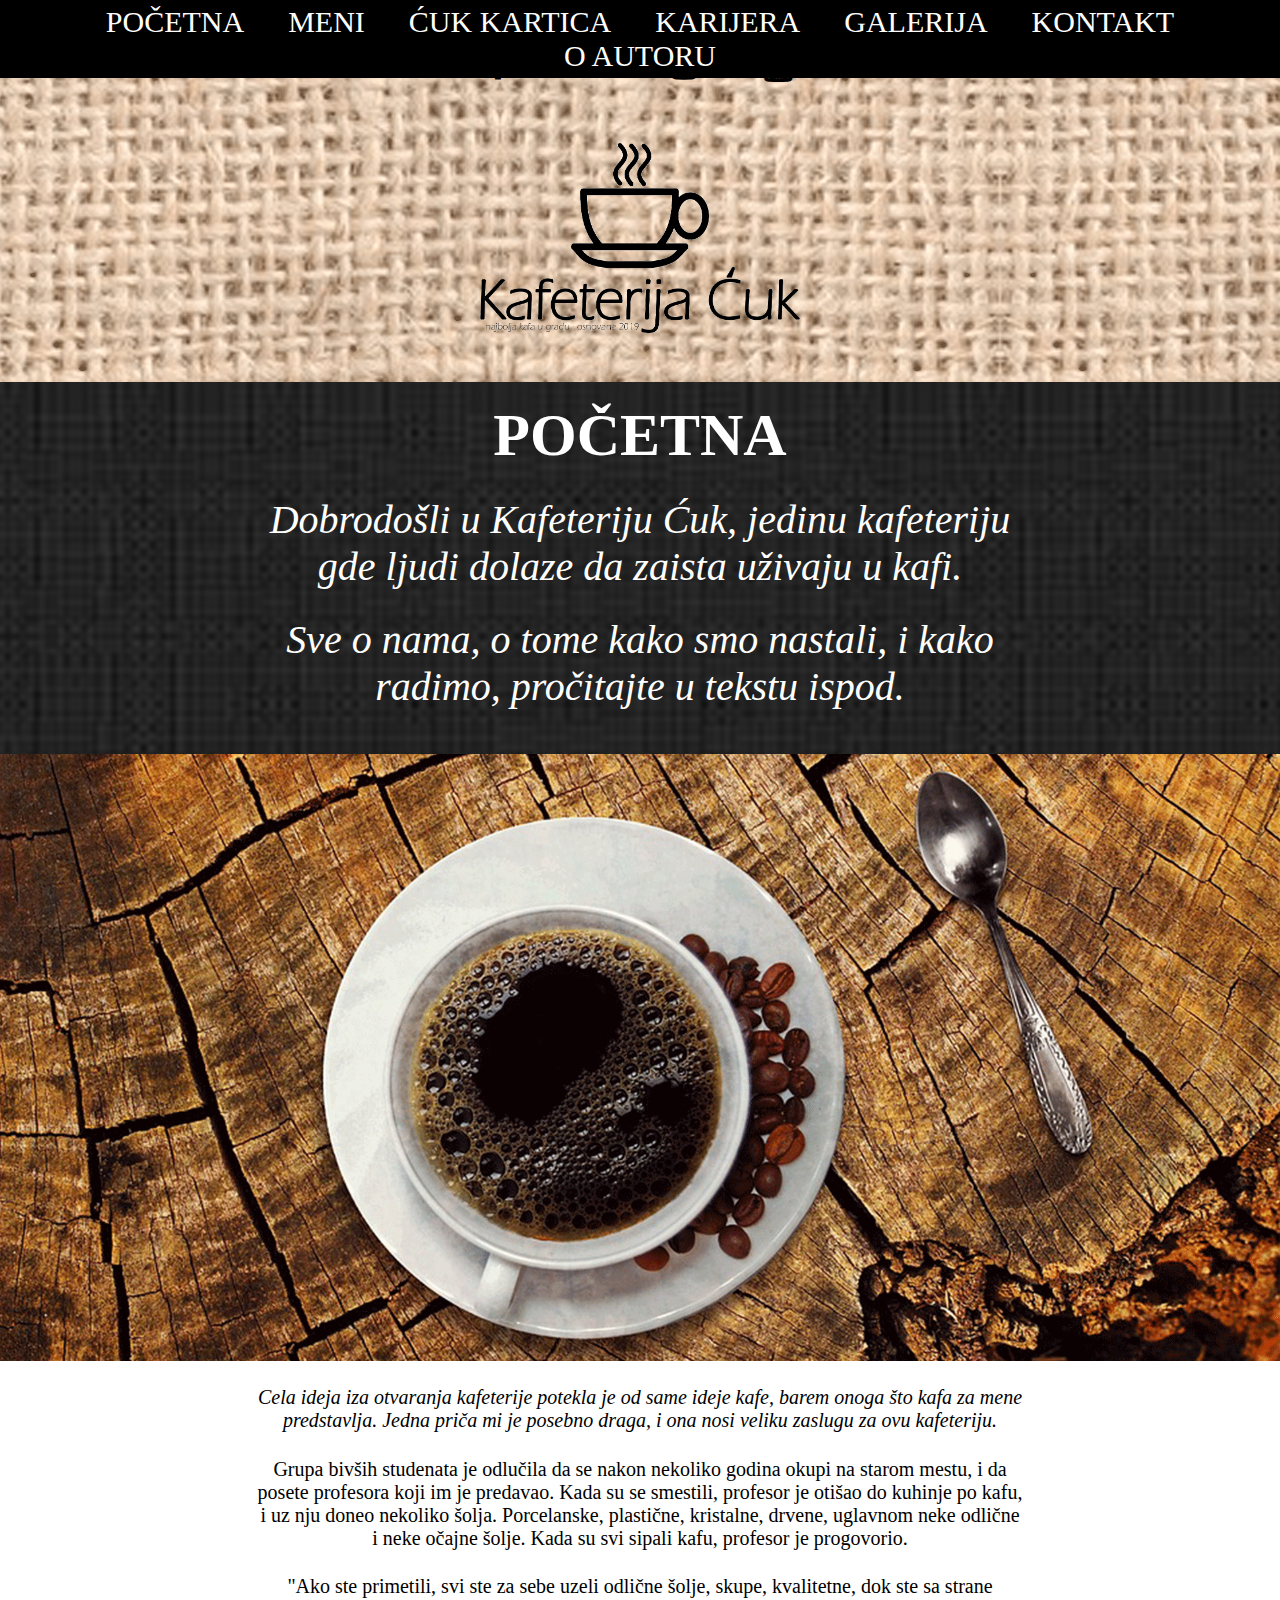
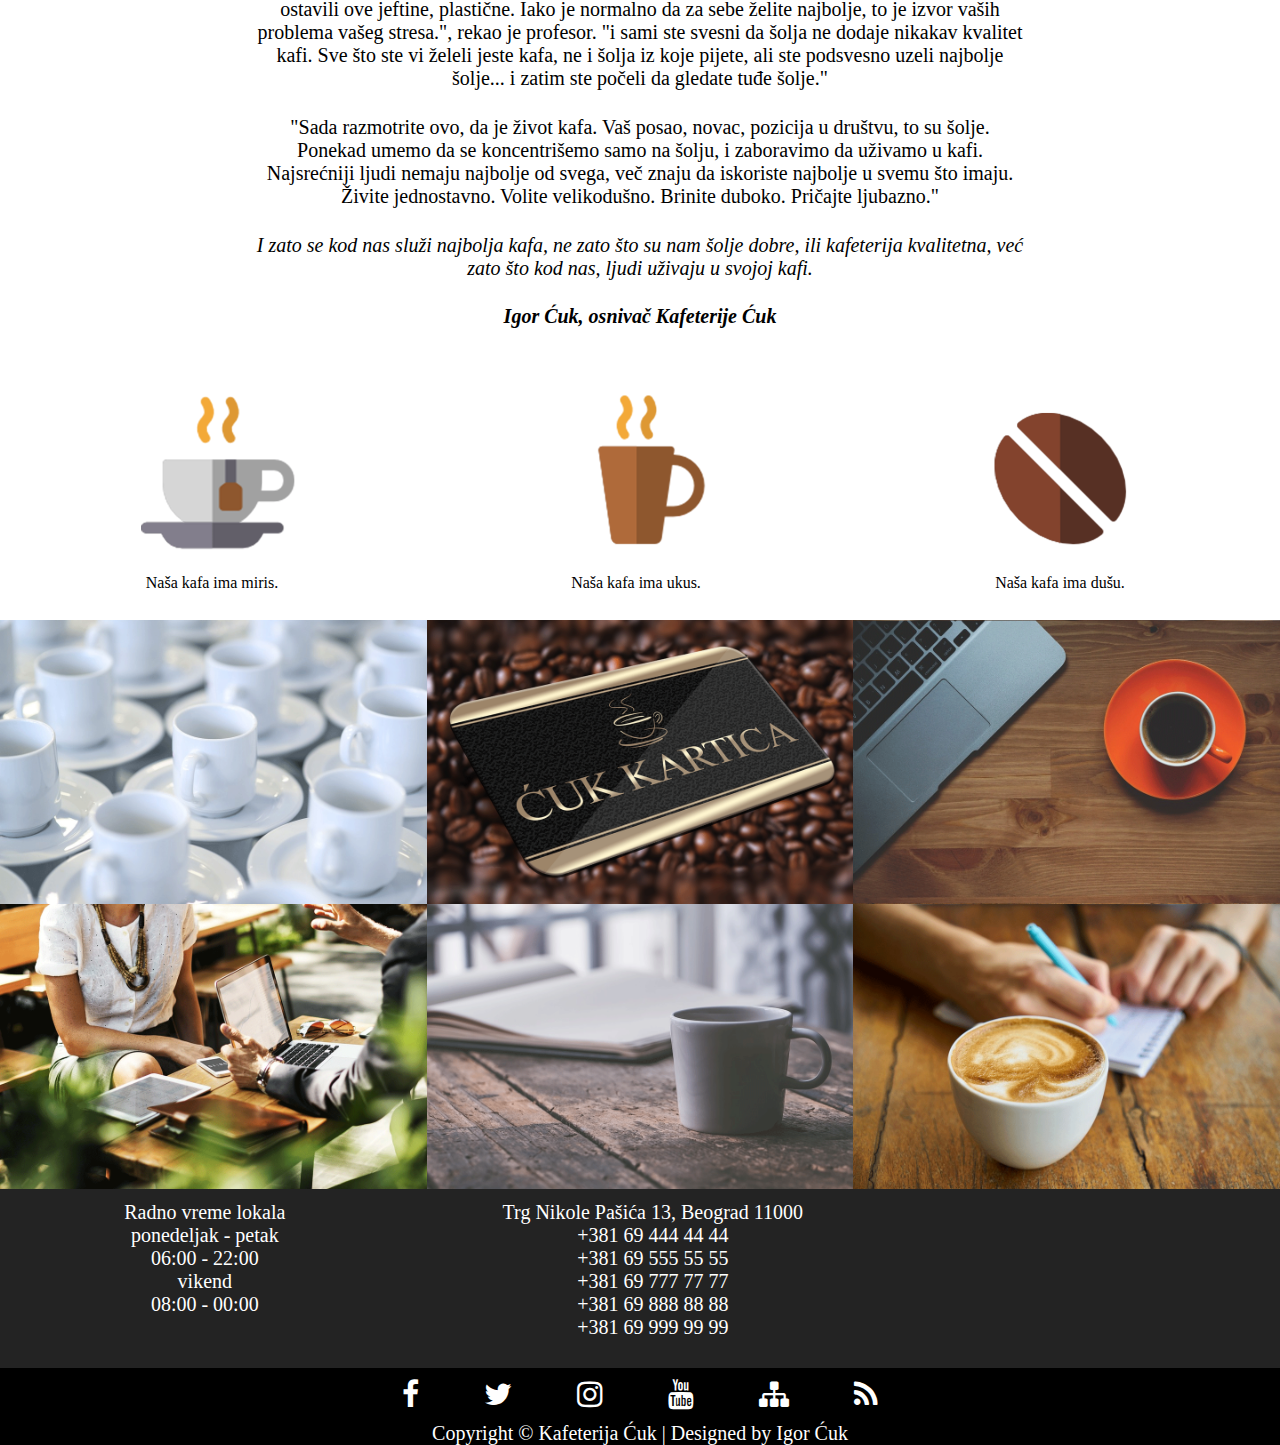
<file: index.html>
<!DOCTYPE html>
<html>
<head>
	<title>Kafeterija Ćuk</title>
	<link rel="icon" href="images/icon.png">
	<meta charset="UTF-8">
	<meta name="robots" content="all"/>
	<meta name="viewport" content="width=device-width, initial-scale=1.0">
	<meta name="author" content="mailto:igorcuk.126.17@gmail.com"/>
	<meta name="description" content="Dobrodošli u Kafeteriju Ćuk, jedinu kafeteriju gde ljudi dolaze da zaista uživaju u kafi."/>
	<meta name="keywords" content="kafeterija, ćuk, kafa, esspreso, domaća"/>
	<link rel="stylesheet" type="text/css" href="css/style.css"/>
	<link rel="stylesheet" href="https://cdnjs.cloudflare.com/ajax/libs/font-awesome/4.7.0/css/font-awesome.min.css">	
</head>
<body>
	<div id="okvir">
		<div id="header">
			<div id="Hgore">
				<ul>
					<li><a href="index.html">POČETNA</a></li>
					<li><a href="meni.html">MENI</a></li>
					<li><a href="cukKartica.html">ĆUK KARTICA</a></li>
					<li><a href="karijera.html">KARIJERA</a></li>
					<li><a href="galerija.html">GALERIJA</a></li>
					<li><a href="kontakt.html">KONTAKT</a></li>
					<li><a href="oAutoru.html">O AUTORU</a></li>
				</ul>
			</div></br></br>
			<div id="Hdole">
				<div id="socMediaHeader">
					<ul>	
						<li><a href="https://www.facebook.com/IgorCuk97"  class="fa fa-facebook"  target="_blank"></a></li>
						<li><a href="https://www.twitter.com/IgorCuk97"   class="fa fa-twitter"   target="_blank"></a></li>
						<li><a href="https://www.instagram.com/IgorCuk97" class="fa fa-instagram" target="_blank"></a></li>
						<li><a href="https://www.youtube.com/IgorCuk97"   class="fa fa-youtube"   target="_blank"></a></li>
					</ul>
				</div> </br></br>
				<div id="logo">
					<a href="index.html">
					<img src="images/logo001.png" align="center"/>
					</a>
				</div> </br></br>
			</div>
		</div>	
		<div id="sadrzaj">
			<div id="SAgore">
				<h1>POČETNA</h1>
				<div id="SAsredinaTekst">
					<i><p>Dobrodošli u Kafeteriju Ćuk, jedinu kafeteriju gde ljudi dolaze da zaista uživaju u kafi.</p></i>
					<i><p>Sve o nama, o tome kako smo nastali, i kako radimo, pročitajte u tekstu ispod.</p></i>
				</div>
			</div>
			<div id="Sgore">
				<img src="images/sgore001.png" align="center" width="100%"/></br>
			</div>
			<div id="Ssredina">
				<div id="SsredinaTekst">
					<i><p>Cela ideja iza otvaranja kafeterije potekla je od same ideje kafe, barem onoga što kafa za mene predstavlja. Jedna priča mi je posebno draga, i ona nosi veliku zaslugu za ovu kafeteriju.</p></i>
					<p>Grupa bivših studenata je odlučila da se nakon nekoliko godina okupi na starom mestu, i da posete profesora koji im je predavao. Kada su se smestili, profesor je otišao do kuhinje po kafu, i uz nju doneo nekoliko šolja. Porcelanske, plastične, kristalne, drvene, uglavnom neke odlične i neke očajne šolje. Kada su svi sipali kafu, profesor je progovorio.</p>
					<p>"Ako ste primetili, svi ste za sebe uzeli odlične šolje, skupe, kvalitetne, dok ste sa strane ostavili ove jeftine, plastične. Iako je normalno da za sebe želite najbolje, to je izvor vaših problema  vašeg stresa.", rekao je profesor. "i sami ste svesni da šolja ne dodaje nikakav kvalitet kafi. Sve što ste vi želeli jeste kafa, ne i šolja iz koje pijete, ali ste podsvesno uzeli najbolje šolje... i zatim ste počeli da gledate tuđe šolje."</p></i>
					<p>"Sada razmotrite ovo, da je život kafa. Vaš posao, novac, pozicija u društvu, to su šolje. Ponekad umemo da se koncentrišemo samo na šolju, i zaboravimo da uživamo u kafi. Najsrećniji ljudi nemaju najbolje od svega, več znaju da iskoriste najbolje u svemu što imaju. Živite jednostavno. Volite velikodušno. Brinite duboko. Pričajte ljubazno."</p>
					<i><p>I zato se kod nas služi najbolja kafa, ne zato što su nam šolje dobre, ili kafeterija kvalitetna, već zato što kod nas, ljudi uživaju u svojoj kafi.</p></i>
					<i><b><p>Igor Ćuk, osnivač Kafeterije Ćuk</p></b></i></br>
				</div>
				<div class="SsredinaSlike">
					<img src="images/ssredina002.png" align="center" width="50%"/>
					<p>Naša kafa ima miris.</p>
				</div>
				<div class="SsredinaSlike">
					<img src="images/ssredina003.png" align="center" width="50%"/>
					<p>Naša kafa ima ukus.</p>
				</div>
				<div class="SsredinaSlike">
					<img src="images/ssredina004.png" align="center" width="50%"/>
					<p>Naša kafa ima dušu.</p>
				</div>
				<div class="cleaner">
				</div>
			</div></br>
			<div id="Sdole">
				<div class="SsredinaSlike">
				<a href="meni.html">
					<img src="images/lista002.png" align="center" width="100%"/>
					<div class="overlay">
						<div class="text">Meni</div>
					</div>
				</div>
				<div class="SsredinaSlike">
				<a href="cukKartica.html">
					<img src="images/lista003.png" align="center" width="100%"/>
					<div class="overlay">
						<div class="text">Ćuk kartica</div>
					</div>
					</a>
				</div>
				<div class="SsredinaSlike">
				<a href="karijera.html">
					<img src="images/lista004.png" align="center" width="100%"/>
					<div class="overlay">
						<div class="text">Karijera</div>
					</div>
					</a>
				</div>
				<div class="cleaner">
				</div>
				<div class="SsredinaSlike">
				<a href="galerija.html">
					<img src="images/lista005.png" align="center" width="100%"/>
					<div class="overlay">
						<div class="text">Galerija</div>
					</div>
					</a>
				</div>
				<div class="SsredinaSlike">
				<a href="kontakt.html">
					<img src="images/lista006.png" align="center" width="100%"/>
					<div class="overlay">
						<div class="text">Kontakt</div>
					</div>
					</a>
				</div>
				<div class="SsredinaSlike">
				<a href="oAutoru.html">
					<img src="images/lista001.png" align="center" width="100%"/>
					<div class="overlay">
						<div class="text">O Autoru</div>
					</div>
				</a>
				</div>
				<div class="cleaner">
				</div>
			</div>
		</div>
		<div id="footer">
			<div id="Fgore">
				<div id="radnoVreme">
					<p>Radno vreme lokala</p>
					<p>ponedeljak - petak</p>
					<p>06:00 - 22:00</p>
					<p>vikend</p>
					<p>08:00 - 00:00</p>
				</div>
				<div id="kontakLokacija">
					<p>Trg Nikole Pašića 13, Beograd 11000</p>
					<p>+381 69 444 44 44</p>
					<p>+381 69 555 55 55</p>
					<p>+381 69 777 77 77</p>
					<p>+381 69 888 88 88</p>
					<p>+381 69 999 99 99</p>
				</div>
				<div id="mapa">
					<iframe src="https://www.google.com/maps/embed?pb=!1m18!1m12!1m3!1d1374.9537082530694!2d20.465511969026206!3d44.811667371217226!2m3!1f0!2f0!3f0!3m2!1i1024!2i768!4f13.1!3m3!1m2!1s0x475a7aaf8eb12313%3A0xb5d1ff9ef988d573!2sNational+Assembly+of+Serbia!5e0!3m2!1sen!2srs!4v1509642885760" frameborder="5" style="border:0" allowfullscreen></iframe>
				</div>
				<div class="cleaner">
				</div>
			</div>
			<div id="Fdole">
				<div id="socMediaFooter">
						<ul>	
							<li><a href="https://www.facebook.com/IgorCuk97"  class="fa fa-facebook"  target="_blank"></a></li>
							<li><a href="https://www.twitter.com/IgorCuk97"   class="fa fa-twitter"   target="_blank"></a></li>
							<li><a href="https://www.instagram.com/IgorCuk97" class="fa fa-instagram" target="_blank"></a></li>
							<li><a href="https://www.youtube.com/IgorCuk97"   class="fa fa-youtube"   target="_blank"></a></li>
							<li><a href="sitemap.xml" class="fa fa-sitemap"		target="_blank"></a></li>
							<li><a href="rssfeed.xml" class="fa fa-rss"			target="_blank"></a></li>
						</ul>
						<p> Copyright &copy; Kafeterija Ćuk | Designed by <a href="oAutoru.html">Igor Ćuk</a></p>
				</div>
			</div>
		</div>
	</div>
</body>
</html>
</file>
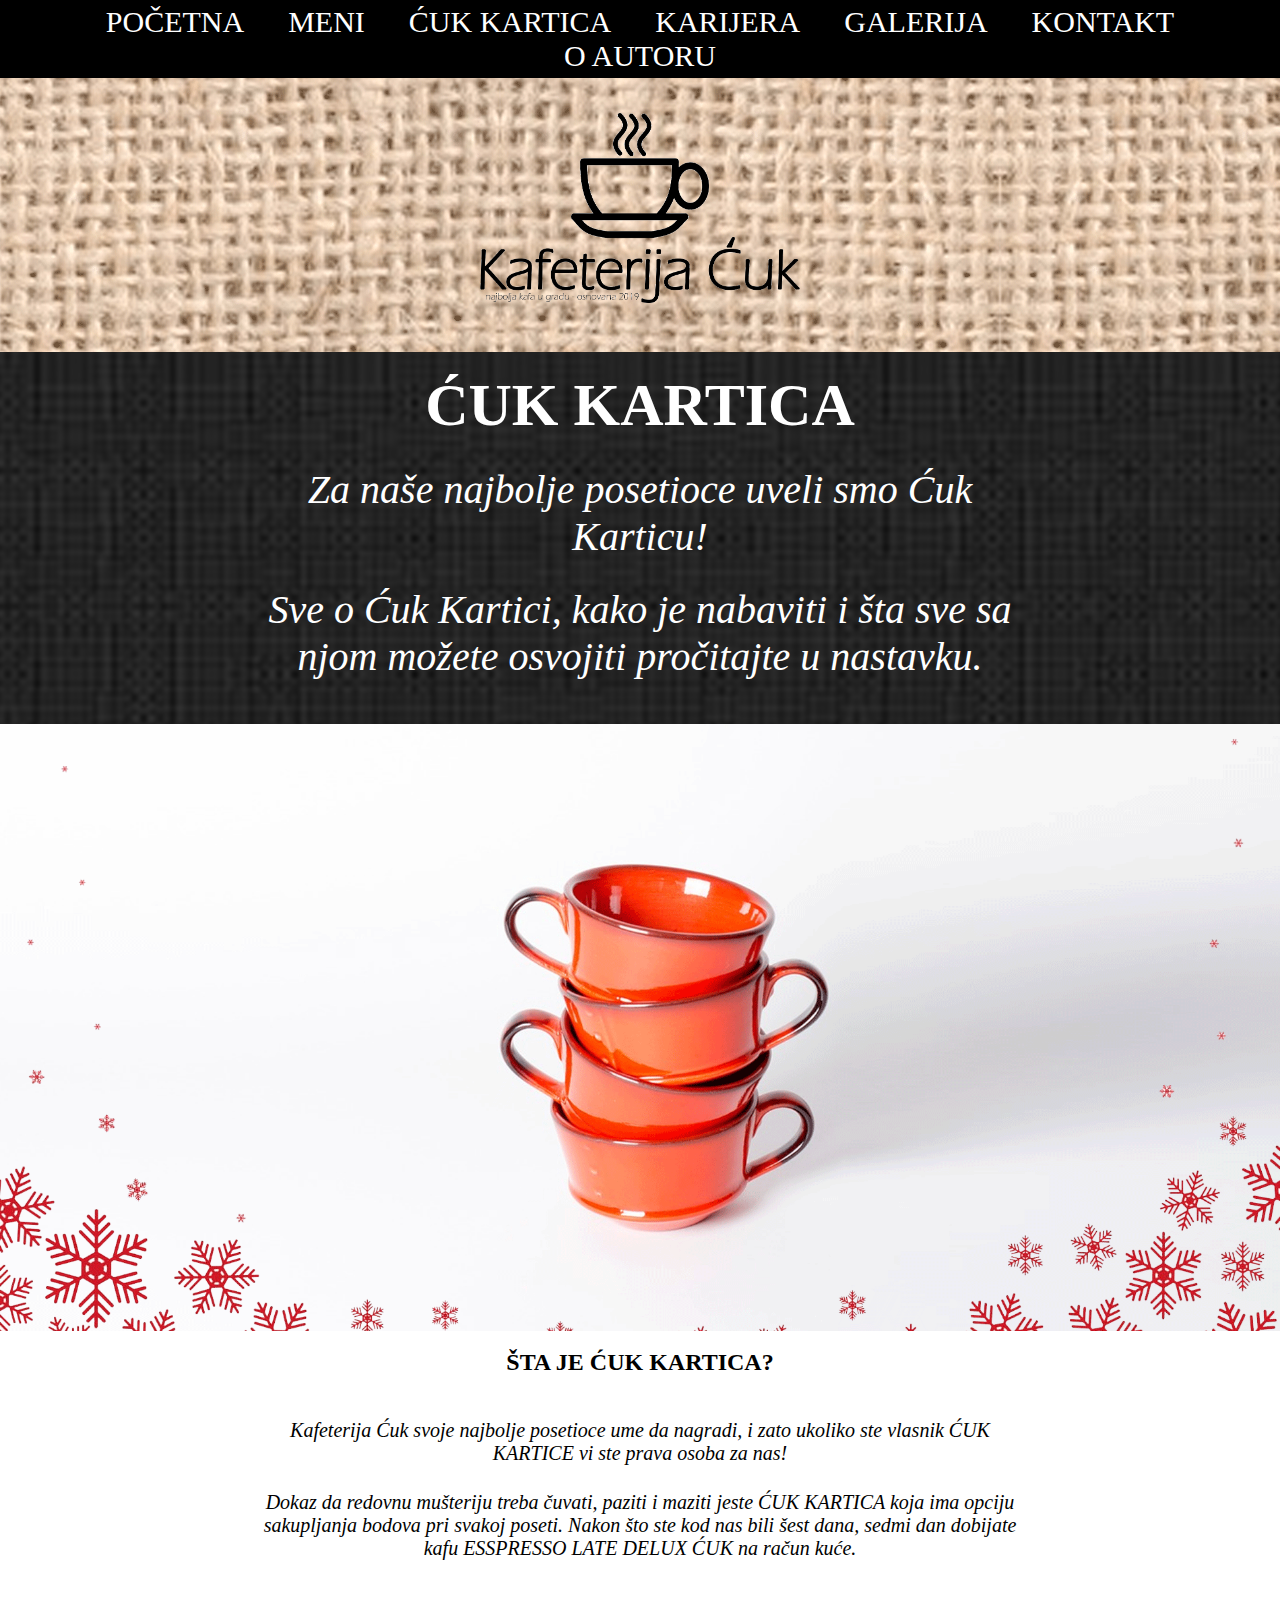
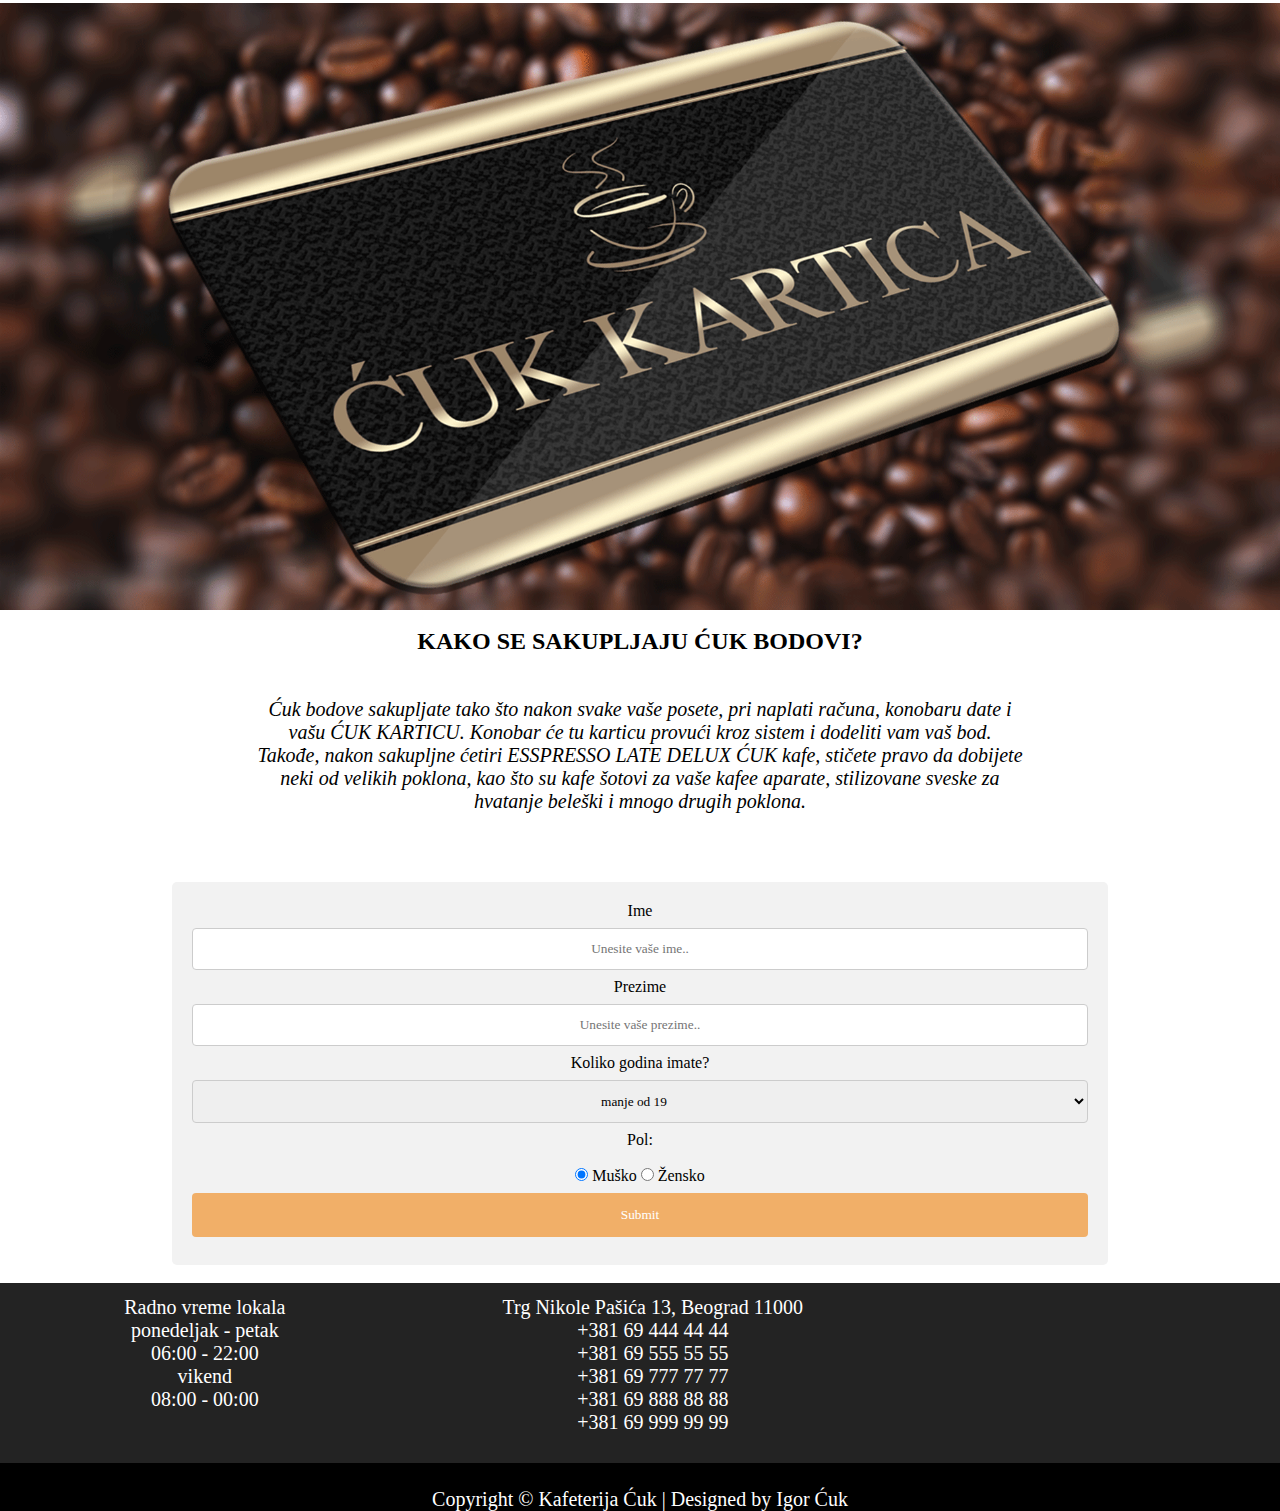
<file: cukKartica.html>
<!DOCTYPE html>
<html>
	<head>
		<title>Фудбалски клуб Шећеранац Ада</title>
		<link rel="icon" href="images/icon.png">
		<meta charset="UTF-8">
		<!-- <meta name="robots" content="all"/> -->
		<meta name="viewport" content="width=device-width, initial-scale=1.0">
		<meta name="author" content="mailto:igorcuk.126.17@gmail.com"/>
		<meta name="description" content="Dobrodošli na stranicu jedinog ostrvsog kluba u Srbiji, fudbalski klub Šećeranac Ada! Klub gde su momci NAJSLAĐI, a navijači najlepši!"/>
		<meta name="keywords" content="FK Šećeranac Ada, Ada Ciganlija, fudbalski klub, fudbal, Beograd, Srbija"/>
		<link rel="stylesheet" type="text/css" href="css/style.css"/>	
	</head>
	<body>
	
	</body>
	<div id="okvir">
		<div id="header">
			<div id="Hgore">
				<ul>
					<li><a href="index.html">POČETNA</a></li>
					<li><a href="meni.html">MENI</a></li>
					<li><a href="cukKartica.html">ĆUK KARTICA</a></li>
					<li><a href="karijera.html">KARIJERA</a></li>
					<li><a href="galerija.html">GALERIJA</a></li>
					<li><a href="kontakt.html">KONTAKT</a></li>
					<li><a href="oAutoru.html">O AUTORU</a></li>
				</ul>
			</div></br></br>
			<div id="Hdole">
				<div id="socMediaHeader">
					<ul>	
						<li><a href="https://www.facebook.com/IgorCuk97"  class="fa fa-facebook"  target="_blank"></a></li>
						<li><a href="https://www.twitter.com/IgorCuk97"   class="fa fa-twitter"   target="_blank"></a></li>
						<li><a href="https://www.instagram.com/IgorCuk97" class="fa fa-instagram" target="_blank"></a></li>
						<li><a href="https://www.youtube.com/IgorCuk97"   class="fa fa-youtube"   target="_blank"></a></li>
					</ul>
				</div> </br></br>
				<div id="logo">
					<a href="index.html">
					<img src="images/logo001.png" align="center" width="50%"/>
					</a>
				</div> </br></br>
			</div>
		</div>	
		<div id="sadrzaj">
			<div id="SAgore">
				<h1>ĆUK KARTICA</h1>
				<div id="SAsredinaTekst">
					<i><p>Za naše najbolje posetioce uveli smo Ćuk Karticu!</p></i>
					<i><p>Sve o Ćuk Kartici, kako je nabaviti i šta sve sa njom možete osvojiti pročitajte u nastavku.</p></i>
				</div>
			</div>
			<div id="Sgore">
				<img src="images/cukkartica003.png" align="center" width="100%"/></br>
			</div></br>
			<div id="Ssredina">
				<div id="SsredinaTekst">
					<h2>ŠTA JE ĆUK KARTICA?</h2></br>
					<i><p>Kafeterija Ćuk svoje najbolje posetioce ume da nagradi, i zato ukoliko ste vlasnik ĆUK KARTICE vi ste prava osoba za nas!</p></i>
					<i><p>Dokaz da redovnu mušteriju treba čuvati, paziti i maziti jeste ĆUK KARTICA koja ima opciju sakupljanja bodova pri svakoj poseti. Nakon što ste kod nas bili šest dana, sedmi dan dobijate kafu ESSPRESSO LATE DELUX ĆUK na račun kuće.</p></br></i>
					<img src="images/cukkartica001.png" alt="ovo je slika" title="ovo je slika koju vidite" align="center" width="100%">
				</div></br>
				<div id="SsredinaTekst">
					<h2>KAKO SE SAKUPLJAJU ĆUK BODOVI?</h2></br>
					<i><p>Ćuk bodove sakupljate tako što nakon svake vaše posete, pri naplati računa, konobaru date i vašu ĆUK KARTICU. Konobar će tu karticu provući kroz sistem i dodeliti vam vaš bod. Takođe, nakon sakupljne ćetiri ESSPRESSO LATE DELUX ĆUK kafe, stičete pravo da dobijete neki od velikih poklona, kao što su kafe šotovi za vaše kafee aparate, stilizovane sveske za hvatanje beleški i mnogo drugih poklona.</p></br></i>
				</div>
				<div id="Sforma">
					<form action="#">
						<label for="fime">Ime</label>
						<input type="text" id="fime" name="ime" placeholder="Unesite vaše ime..">
						
						<label for="fprezime">Prezime</label>
						<input type="text" id="fprezime" name="prezime" placeholder="Unesite vaše prezime..">
						
						<label for="vreme">Koliko godina imate?</label>
							<select id="vreme" name="vreme">
							  <option value="1">manje od 19</option>
							  <option value="2">20-29</option>
							  <option value="3">30-39</option>
							  <option value="4">40-59</option>
							  <option value="5">preko 60</option>
							</select>
							<label for="fpol">Pol:</label></br></br>
								<input type="radio" name="pol" value="muški" checked>
								<label>Muško</label>
								<input type="radio" name="pol" value="ženski">
								<label>Žensko</label>
						<input type="submit" value="Submit">
					</form>
				</div>
			</div></br>
		</div>
		<div id="footer">
			<div id="Fgore">
				<div id="radnoVreme">
					<p>Radno vreme lokala</p>
					<p>ponedeljak - petak</p>
					<p>06:00 - 22:00</p>
					<p>vikend</p>
					<p>08:00 - 00:00</p>
				</div>
				<div id="kontakLokacija">
					<p>Trg Nikole Pašića 13, Beograd 11000</p>
					<p>+381 69 444 44 44</p>
					<p>+381 69 555 55 55</p>
					<p>+381 69 777 77 77</p>
					<p>+381 69 888 88 88</p>
					<p>+381 69 999 99 99</p>
				</div>
				<div id="mapa">
					<iframe src="https://www.google.com/maps/embed?pb=!1m18!1m12!1m3!1d1374.9537082530694!2d20.465511969026206!3d44.811667371217226!2m3!1f0!2f0!3f0!3m2!1i1024!2i768!4f13.1!3m3!1m2!1s0x475a7aaf8eb12313%3A0xb5d1ff9ef988d573!2sNational+Assembly+of+Serbia!5e0!3m2!1sen!2srs!4v1509642885760" frameborder="5" style="border:0" allowfullscreen></iframe>
				</div>
				<div class="cleaner">
				</div>
			</div>
			<div id="Fdole">
				<div id="socMediaFooter">
						<ul>	
							<li><a href="https://www.facebook.com/IgorCuk97"  class="fa fa-facebook"  target="_blank"></a></li>
							<li><a href="https://www.twitter.com/IgorCuk97"   class="fa fa-twitter"   target="_blank"></a></li>
							<li><a href="https://www.instagram.com/IgorCuk97" class="fa fa-instagram" target="_blank"></a></li>
							<li><a href="https://www.youtube.com/IgorCuk97"   class="fa fa-youtube"   target="_blank"></a></li>
							<li><a href="sitemap.xml" class="fa fa-sitemap"		target="_blank"></a></li>
							<li><a href="rssfeed.xml" class="fa fa-rss"			target="_blank"></a></li>
						</ul>
						<p> Copyright &copy; Kafeterija Ćuk | Designed by <a href="oAutoru.html">Igor Ćuk</a></p>
				</div>
			</div>
		</div>
	</div>
</body>
</html>
</file>
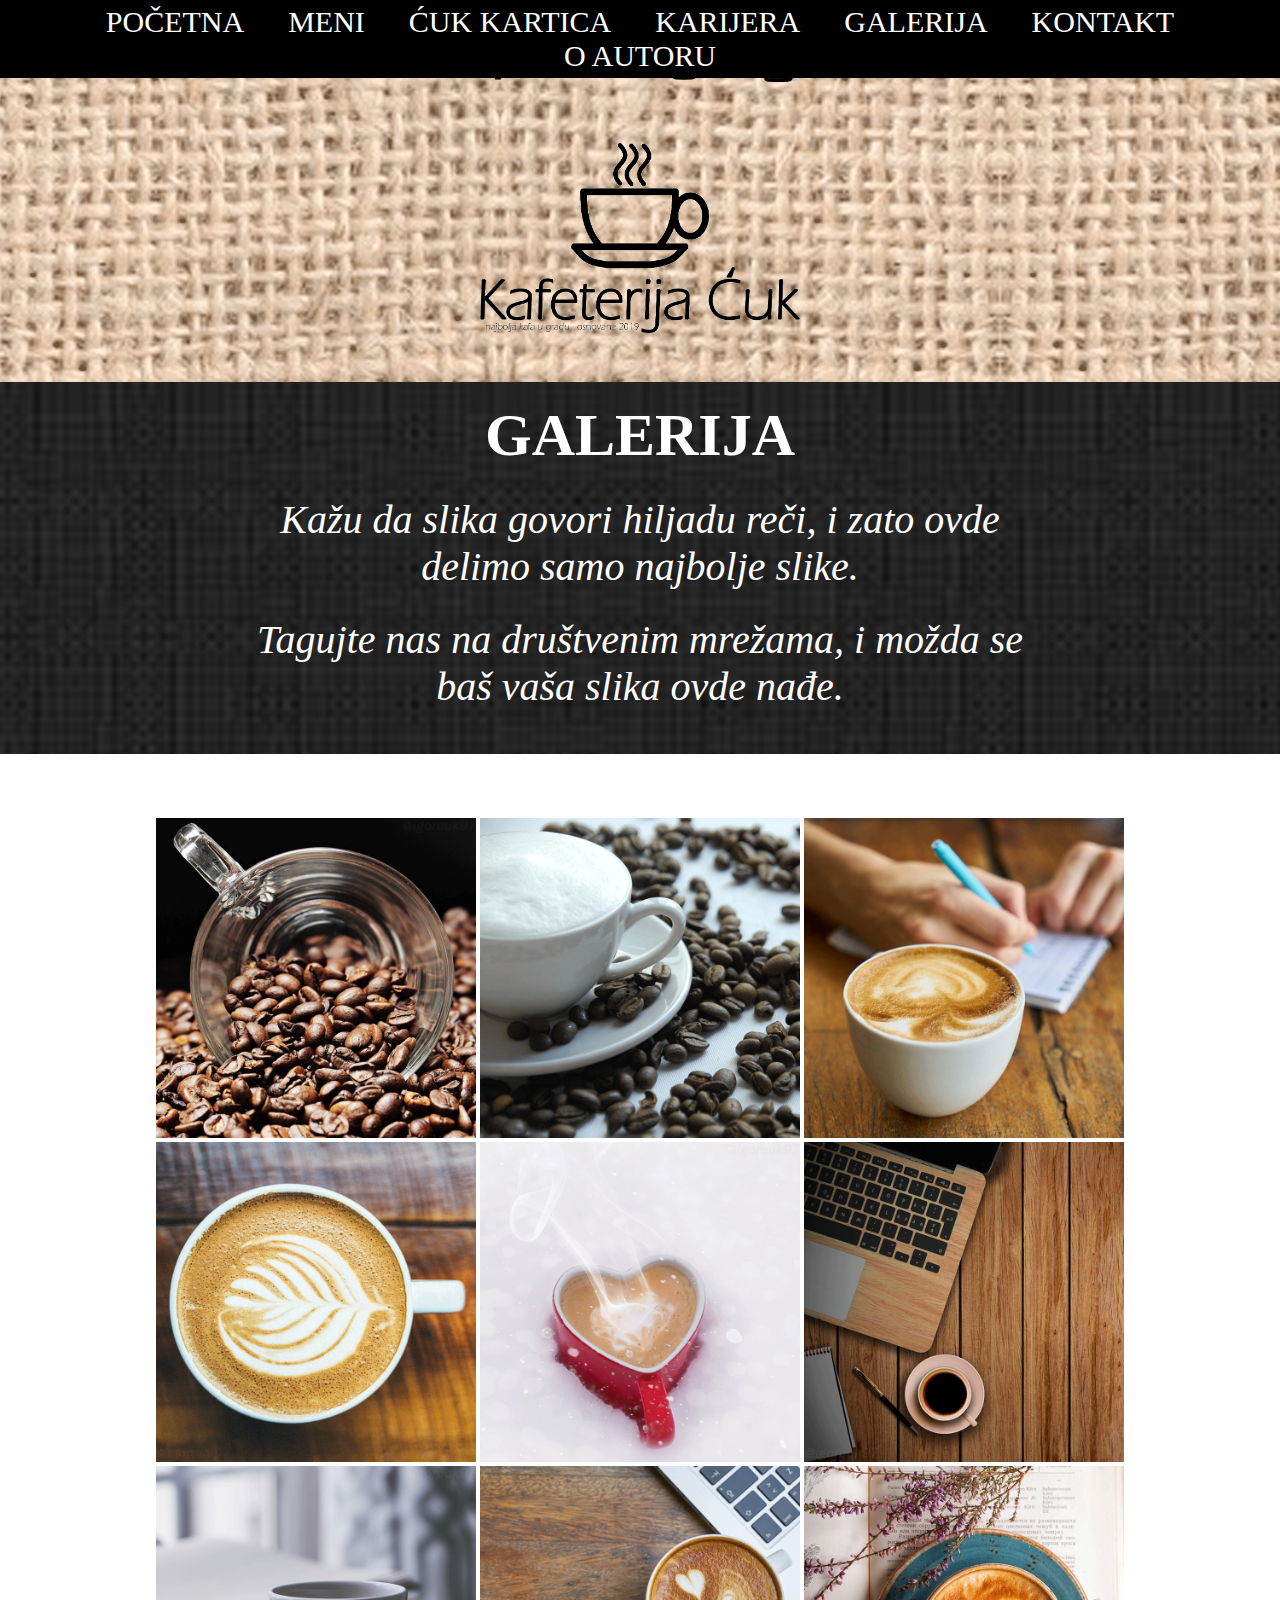
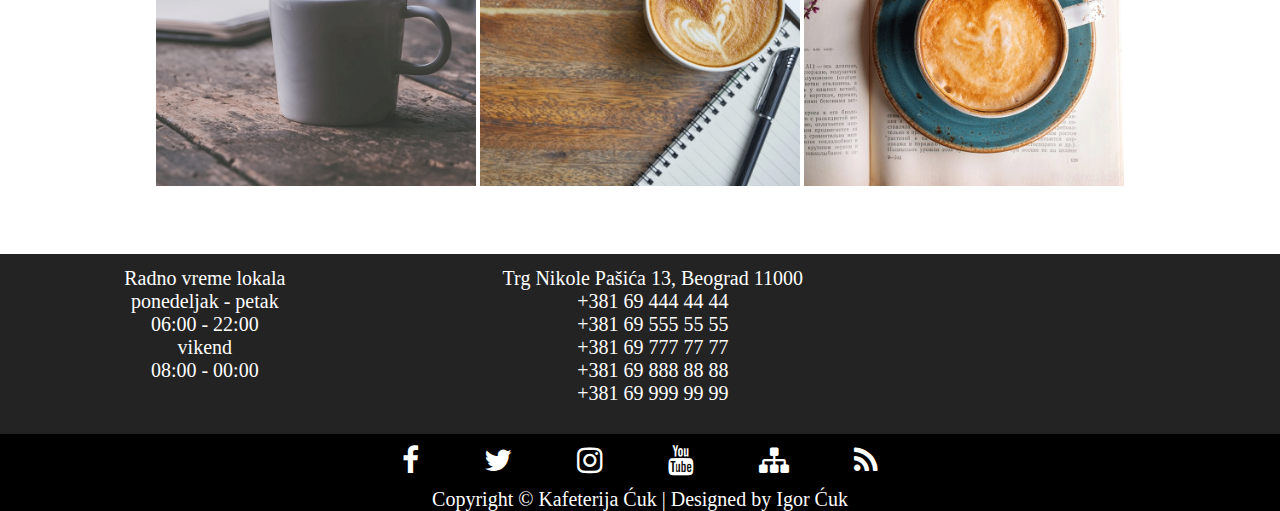
<file: galerija.html>
<!DOCTYPE html>
<html>
<head>
	<title>Galerija | Kafeterija Ćuk</title>
	<link rel="icon" href="images/icon.png">
	<meta charset="UTF-8">
	<meta name="robots" content="all"/>
	<meta name="viewport" content="width=device-width, initial-scale=1.0">
	<meta name="author" content="mailto:igorcuk.126.17@gmail.com"/>
	<meta name="description" content="Dobrodošli u Kafeteriju Ćuk, jedinu kafeteriju gde ljudi dolaze da zaista uživaju u kafi."/>
	<meta name="keywords" content="kafeterija, ćuk, kafa, slike, drustvene mreze"/>
	<link rel="stylesheet" type="text/css" href="css/style.css"/>
	<link rel="stylesheet" href="https://cdnjs.cloudflare.com/ajax/libs/font-awesome/4.7.0/css/font-awesome.min.css">	
</head>
<body>
	<div id="okvir">
		<div id="header">
			<div id="Hgore">
				<ul>
					<li><a href="index.html">POČETNA</a></li>
					<li><a href="meni.html">MENI</a></li>
					<li><a href="cukKartica.html">ĆUK KARTICA</a></li>
					<li><a href="karijera.html">KARIJERA</a></li>
					<li><a href="galerija.html">GALERIJA</a></li>
					<li><a href="kontakt.html">KONTAKT</a></li>
					<li><a href="oAutoru.html">O AUTORU</a></li>
				</ul>
			</div></br></br>
			<div id="Hdole">
				<div id="socMediaHeader">
					<ul>	
						<li><a href="https://www.facebook.com/IgorCuk97"  class="fa fa-facebook"  target="_blank"></a></li>
						<li><a href="https://www.twitter.com/IgorCuk97"   class="fa fa-twitter"   target="_blank"></a></li>
						<li><a href="https://www.instagram.com/IgorCuk97" class="fa fa-instagram" target="_blank"></a></li>
						<li><a href="https://www.youtube.com/IgorCuk97"   class="fa fa-youtube"   target="_blank"></a></li>
					</ul>
				</div> </br></br>
				<div id="logo">
					<a href="index.html">
					<img src="images/logo001.png" align="center" width="50%"/>
					</a>
				</div> </br></br>
			</div>
		</div>	
		<div id="sadrzaj">
			<div id="SAgore">
				<h1>GALERIJA</h1>
				<div id="SAsredinaTekst">
					<i><p>Kažu da slika govori hiljadu reči, i zato ovde delimo samo najbolje slike.</p></i>
					<i><p>Tagujte nas na društvenim mrežama, i možda se baš vaša slika ovde nađe.</p></i>
				</div>
			</div>
			<div id="galerija">
				<a href="images/kafa001.png" target="_blank">
					<img src="images/kafa001.png" alt="Kafeterija001" width="25%">
				</a>
				<a href="images/kafa002.png" target="_blank">
					<img src="images/kafa002.png" alt="Kafeterija001" width="25%">
				</a>
				<a href="images/kafa003.png" target="_blank">
					<img src="images/kafa003.png" alt="Kafeterija001" width="25%">
				</a>
				<a href="images/kafa004.png" target="_blank">
					<img src="images/kafa004.png" alt="Kafeterija001" width="25%">
				</a>
				<a href="images/kafa005.png" target="_blank">
					<img src="images/kafa005.png" alt="Kafeterija001" width="25%">
				</a>
				<a href="images/kafa006.png" target="_blank">
					<img src="images/kafa006.png" alt="Kafeterija001" width="25%">
				</a>
				<a href="images/kafa007.png" target="_blank">
					<img src="images/kafa007.png" alt="Kafeterija001" width="25%">
				</a>
				<a href="images/kafa008.png" target="_blank">
					<img src="images/kafa008.png" alt="Kafeterija001" width="25%">
				</a>
				<a href="images/kafa009.png" target="_blank">
					<img src="images/kafa009.png" alt="Kafeterija001" width="25%">
				</a>
			</div>
		</div>
		<div id="footer">
			<div id="Fgore">
				<div id="radnoVreme">
					<p>Radno vreme lokala</p>
					<p>ponedeljak - petak</p>
					<p>06:00 - 22:00</p>
					<p>vikend</p>
					<p>08:00 - 00:00</p>
				</div>
				<div id="kontakLokacija">
					<p>Trg Nikole Pašića 13, Beograd 11000</p>
					<p>+381 69 444 44 44</p>
					<p>+381 69 555 55 55</p>
					<p>+381 69 777 77 77</p>
					<p>+381 69 888 88 88</p>
					<p>+381 69 999 99 99</p>
				</div>
				<div id="mapa">
					<iframe src="https://www.google.com/maps/embed?pb=!1m18!1m12!1m3!1d1374.9537082530694!2d20.465511969026206!3d44.811667371217226!2m3!1f0!2f0!3f0!3m2!1i1024!2i768!4f13.1!3m3!1m2!1s0x475a7aaf8eb12313%3A0xb5d1ff9ef988d573!2sNational+Assembly+of+Serbia!5e0!3m2!1sen!2srs!4v1509642885760" frameborder="5" style="border:0" allowfullscreen></iframe>
				</div>
				<div class="cleaner">
				</div>
			</div>
			<div id="Fdole">
				<div id="socMediaFooter">
						<ul>	
							<li><a href="https://www.facebook.com/IgorCuk97"  class="fa fa-facebook"  target="_blank"></a></li>
							<li><a href="https://www.twitter.com/IgorCuk97"   class="fa fa-twitter"   target="_blank"></a></li>
							<li><a href="https://www.instagram.com/IgorCuk97" class="fa fa-instagram" target="_blank"></a></li>
							<li><a href="https://www.youtube.com/IgorCuk97"   class="fa fa-youtube"   target="_blank"></a></li>
							<li><a href="sitemap.xml" class="fa fa-sitemap"		target="_blank"></a></li>
							<li><a href="rssfeed.xml" class="fa fa-rss"			target="_blank"></a></li>
						</ul>
						<p> Copyright &copy; Kafeterija Ćuk | Designed by <a href="oAutoru.html">Igor Ćuk</a></p>
				</div>
				<div class="cleaner">
				</div>
			</div>
		</div>
	</div>
</body>
</html>
</file>
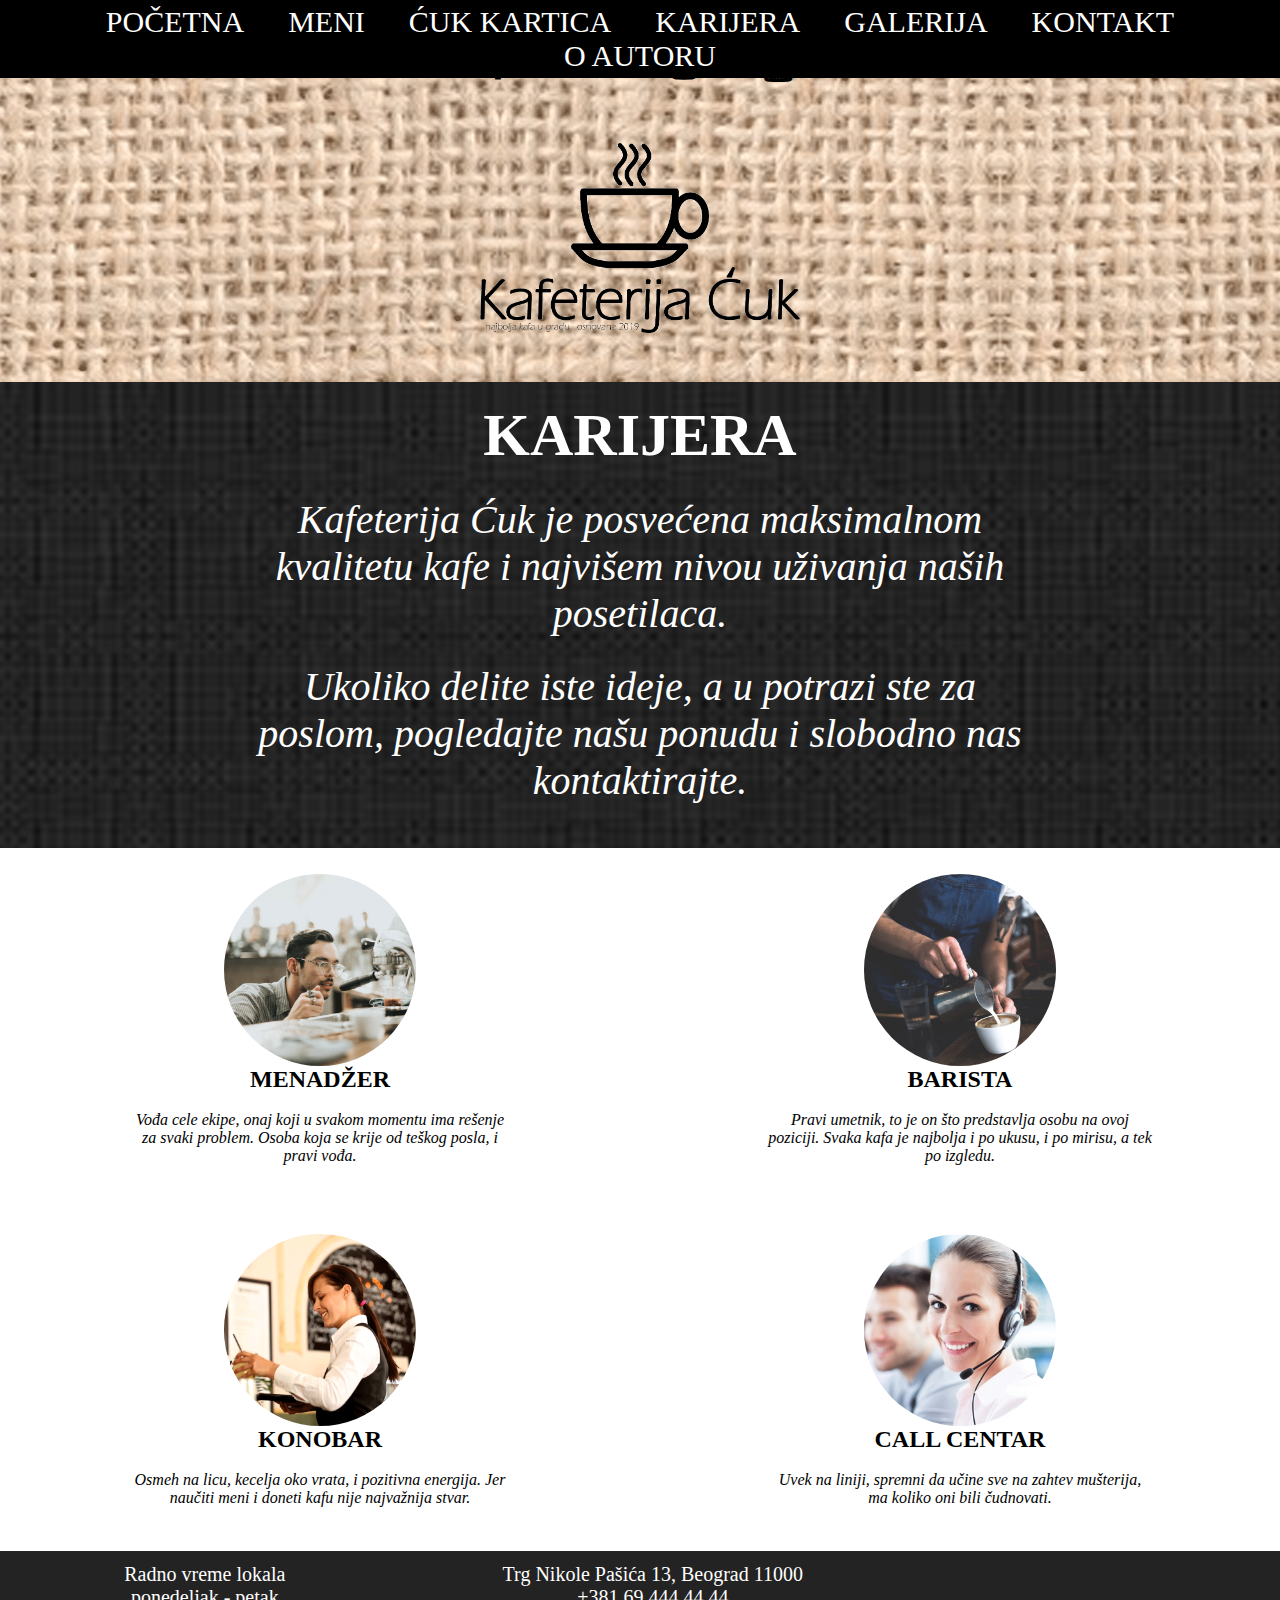
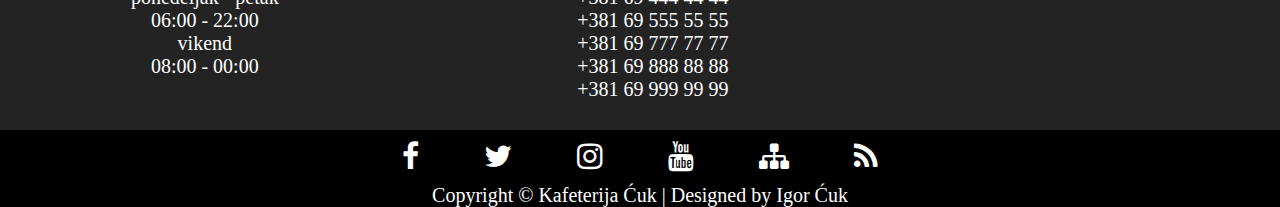
<file: karijera.html>
<!DOCTYPE html>
<html>
<head>
	<title>Karijera | Kafeterija Ćuk</title>
	<link rel="icon" href="images/icon.png">
	<meta charset="UTF-8">
	<meta name="robots" content="all"/>
	<meta name="viewport" content="width=device-width, initial-scale=1.0">
	<meta name="author" content="mailto:igorcuk.126.17@gmail.com"/>
	<meta name="description" content="Dobrodošli u Kafeteriju Ćuk, jedinu kafeteriju gde ljudi dolaze da zaista uživaju u kafi."/>
	<meta name="keywords" content="kafeterija, ćuk, kafa, karijera, barista, menadzer, konobar, call centar,, posao"/>
	<link rel="stylesheet" type="text/css" href="css/style.css"/>
	<link rel="stylesheet" href="https://cdnjs.cloudflare.com/ajax/libs/font-awesome/4.7.0/css/font-awesome.min.css">	
</head>
<body>
	<div id="okvir">
		<div id="header">
			<div id="Hgore">
				<ul>
					<li><a href="index.html">POČETNA</a></li>
					<li><a href="meni.html">MENI</a></li>
					<li><a href="cukKartica.html">ĆUK KARTICA</a></li>
					<li><a href="karijera.html">KARIJERA</a></li>
					<li><a href="galerija.html">GALERIJA</a></li>
					<li><a href="kontakt.html">KONTAKT</a></li>
					<li><a href="oAutoru.html">O AUTORU</a></li>
				</ul>
			</div></br></br>
			<div id="Hdole">
				<div id="socMediaHeader">
					<ul>	
						<li><a href="https://www.facebook.com/IgorCuk97"  class="fa fa-facebook"  target="_blank"></a></li>
						<li><a href="https://www.twitter.com/IgorCuk97"   class="fa fa-twitter"   target="_blank"></a></li>
						<li><a href="https://www.instagram.com/IgorCuk97" class="fa fa-instagram" target="_blank"></a></li>
						<li><a href="https://www.youtube.com/IgorCuk97"   class="fa fa-youtube"   target="_blank"></a></li>
					</ul>
				</div> </br></br>
				<div id="logo">
					<a href="index.html">
						<img src="images/logo001.png" align="center" width="50%"/>
					</a>
				</div> </br></br>
			</div>
		</div>
		<div id="sadrzaj">
			<div id="SAgore">
				<h1>KARIJERA</h1>
				<div id="SAsredinaTekst">
					<i><p>Kafeterija Ćuk je posvećena maksimalnom kvalitetu kafe i najvišem nivou uživanja naših posetilaca.</p></i>
					<i><p>Ukoliko delite iste ideje, a u potrazi ste za poslom, pogledajte našu ponudu i slobodno nas kontaktirajte.</p></i>
				</div>
			</div>
			<div class="karijera">
				<img class="img-circle" src="images/karijera001.png" alt="Slika menadžera" title="Menadžer" align="center" width="50%">
				<h2>MENADŽER</h2></br>
					<p><i>Vođa cele ekipe, onaj koji u svakom momentu ima rešenje za svaki problem. Osoba koja se krije od teškog posla, i pravi vođa.</i></p></br>
			</div>
			<div class="karijera">
				<img class="img-circle" src="images/karijera002.png" alt="Slika bariste" title="Barista" align="center" width="50%">
				<h2>BARISTA</h2></br>
					<p><i>Pravi umetnik, to je on što predstavlja osobu na ovoj poziciji. Svaka kafa je najbolja i po ukusu, i po mirisu, a tek po izgledu.</i></p></br>
			</div>
			<div class="karijera">
				<img class="img-circle" src="images/karijera003.png" alt="Slika konobara" title="Konobar" align="center" width="50%">
				<h2>KONOBAR</h2></br>
					<p><i>Osmeh na licu, kecelja oko vrata, i pozitivna energija. Jer naučiti meni i doneti kafu nije najvažnija stvar.</i></p></br>
			</div>
			<div class="karijera">
				<img class="img-circle" src="images/karijera004.png" alt="Slika call centra" title="Call Centar" align="center" width="50%">
				<h2>CALL CENTAR</h2></br>
					<p><i>Uvek na liniji, spremni da učine sve na zahtev mušterija, ma koliko oni bili čudnovati.</i></p></br>
			</div>
			<div class="cleaner">
			</div>
		</div>
		<div id="footer">
			<div id="Fgore">
				<div id="radnoVreme">
					<p>Radno vreme lokala</p>
					<p>ponedeljak - petak</p>
					<p>06:00 - 22:00</p>
					<p>vikend</p>
					<p>08:00 - 00:00</p>
				</div>
				<div id="kontakLokacija">
					<p>Trg Nikole Pašića 13, Beograd 11000</p>
					<p>+381 69 444 44 44</p>
					<p>+381 69 555 55 55</p>
					<p>+381 69 777 77 77</p>
					<p>+381 69 888 88 88</p>
					<p>+381 69 999 99 99</p>
				</div>
				<div id="mapa">
					<iframe src="https://www.google.com/maps/embed?pb=!1m18!1m12!1m3!1d1374.9537082530694!2d20.465511969026206!3d44.811667371217226!2m3!1f0!2f0!3f0!3m2!1i1024!2i768!4f13.1!3m3!1m2!1s0x475a7aaf8eb12313%3A0xb5d1ff9ef988d573!2sNational+Assembly+of+Serbia!5e0!3m2!1sen!2srs!4v1509642885760" frameborder="5" style="border:0" allowfullscreen></iframe>
				</div>
				<div class="cleaner">
				</div>
			</div>
			<div id="Fdole">
				<div id="socMediaFooter">
						<ul>	
							<li><a href="https://www.facebook.com/IgorCuk97"  class="fa fa-facebook"  target="_blank"></a></li>
							<li><a href="https://www.twitter.com/IgorCuk97"   class="fa fa-twitter"   target="_blank"></a></li>
							<li><a href="https://www.instagram.com/IgorCuk97" class="fa fa-instagram" target="_blank"></a></li>
							<li><a href="https://www.youtube.com/IgorCuk97"   class="fa fa-youtube"   target="_blank"></a></li>
							<li><a href="sitemap.xml" class="fa fa-sitemap"		target="_blank"></a></li>
							<li><a href="rssfeed.xml" class="fa fa-rss"			target="_blank"></a></li>
						</ul>
						<p> Copyright &copy; Kafeterija Ćuk | Designed by <a href="oAutoru.html">Igor Ćuk</a></p>
				</div>
				<div class="cleaner">
				</div>
			</div>
		</div>
	</div>
</body>
</html>
</file>
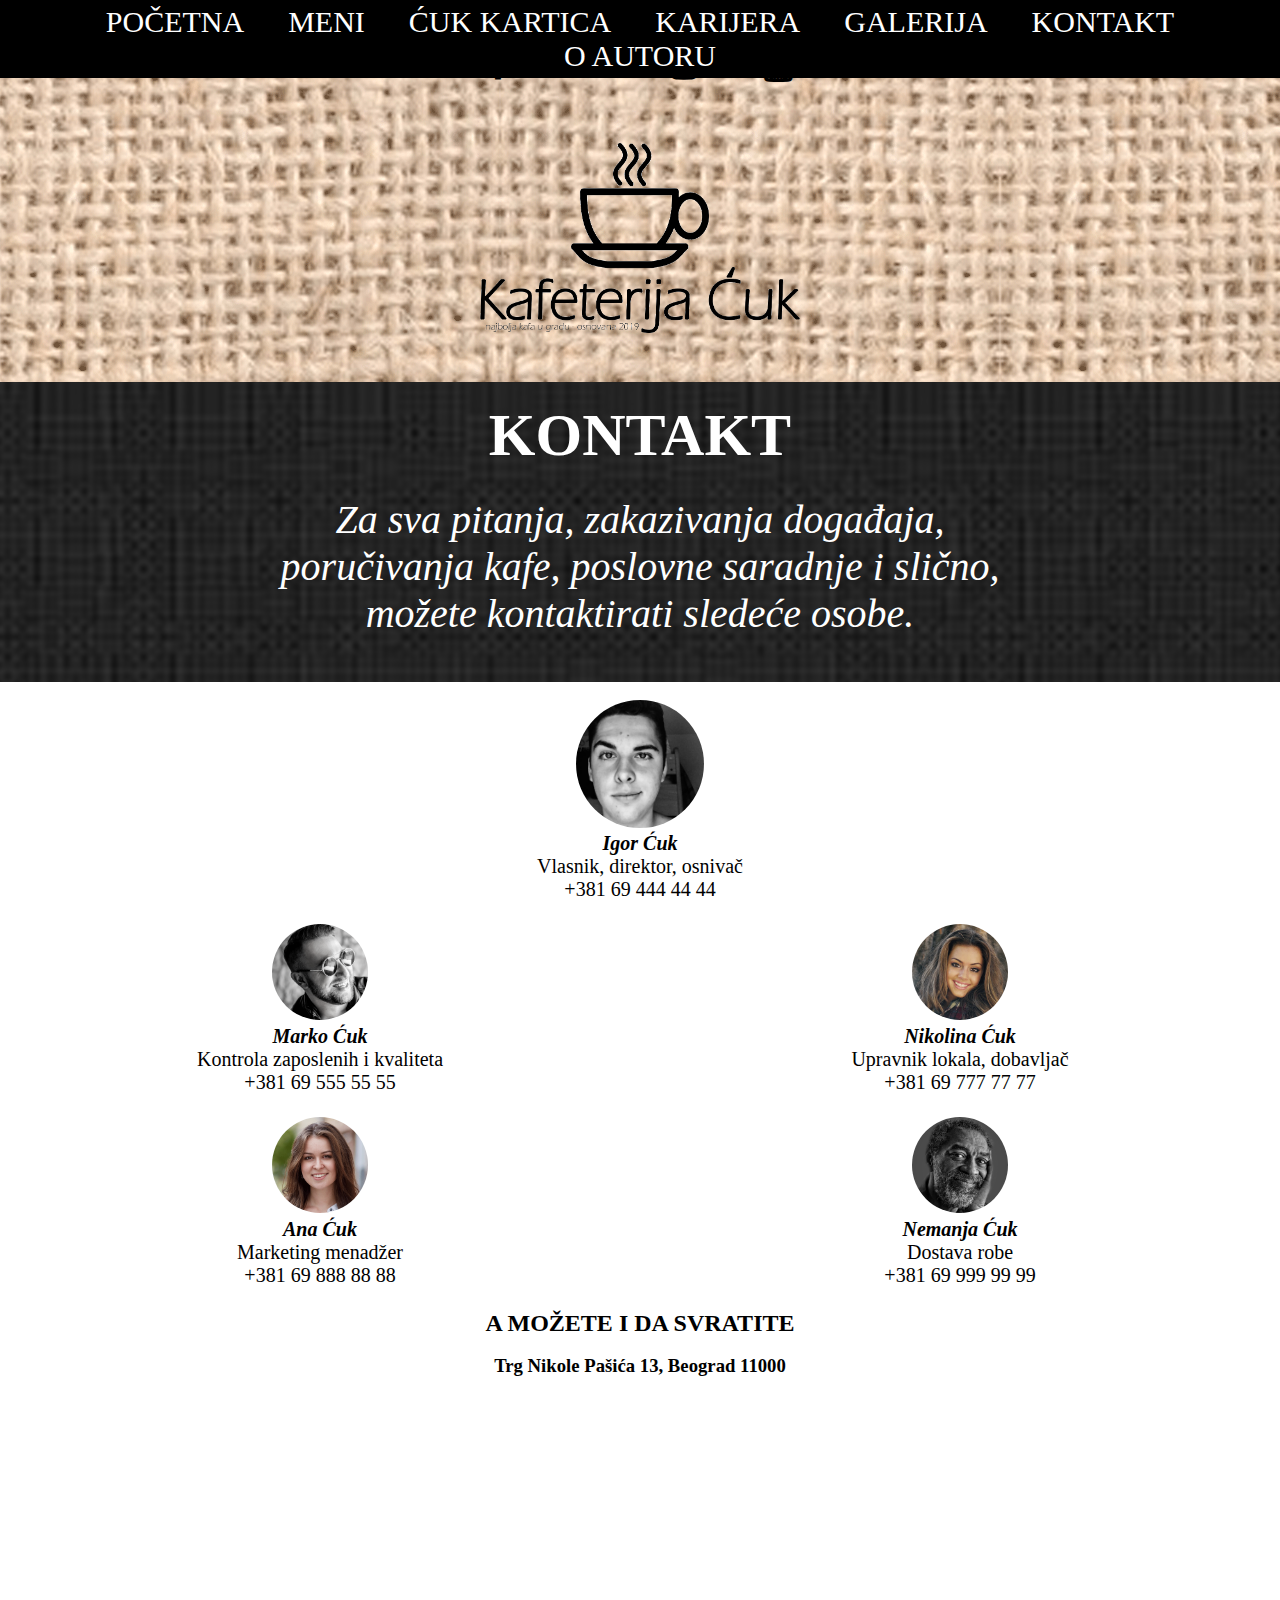
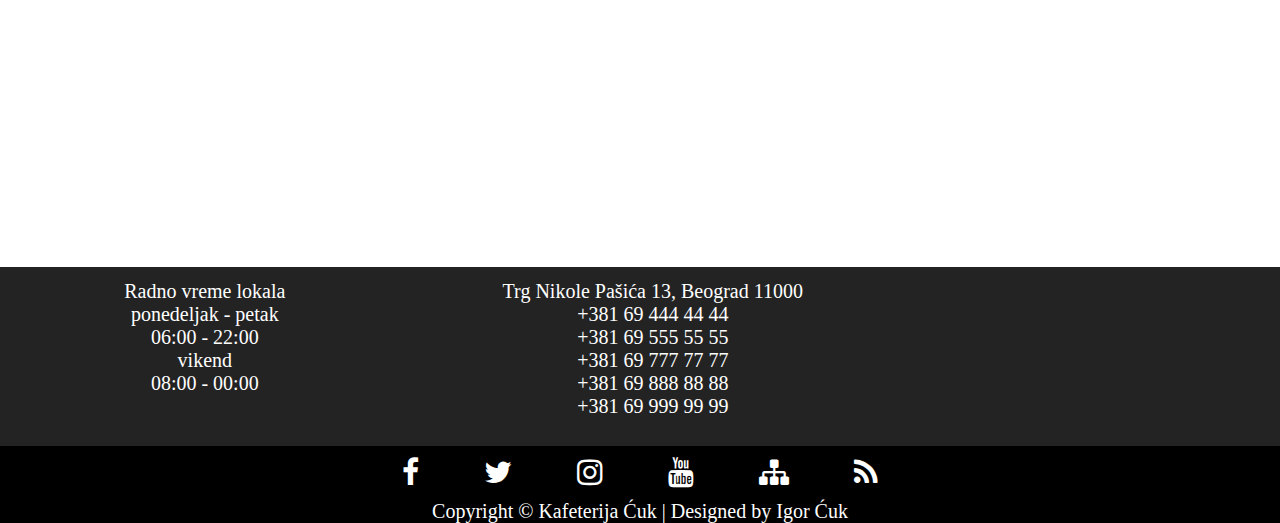
<file: kontakt.html>
<!DOCTYPE html>
<html>
<head>
	<title>Kontakt | Kafeterija Ćuk</title>
	<link rel="icon" href="images/icon.png">
	<meta charset="UTF-8">
	<meta name="robots" content="all"/>
	<meta name="viewport" content="width=device-width, initial-scale=1.0">
	<meta name="author" content="mailto:igorcuk.126.17@gmail.com"/>
	<meta name="description" content="Dobrodošli u Kafeteriju Ćuk, jedinu kafeteriju gde ljudi dolaze da zaista uživaju u kafi."/>
	<meta name="keywords" content="kafeterija, ćuk, kafa, kontakt, adresa, lokacija, kontakt osoblje, kontakt mapa"/>
	<link rel="stylesheet" type="text/css" href="css/style.css"/>
	<link rel="stylesheet" href="https://cdnjs.cloudflare.com/ajax/libs/font-awesome/4.7.0/css/font-awesome.min.css">	
</head>
<body>
	<div id="okvir">
		<div id="header">
			<div id="Hgore">
				<ul>
					<li><a href="index.html">POČETNA</a></li>
					<li><a href="meni.html">MENI</a></li>
					<li><a href="cukKartica.html">ĆUK KARTICA</a></li>
					<li><a href="karijera.html">KARIJERA</a></li>
					<li><a href="galerija.html">GALERIJA</a></li>
					<li><a href="kontakt.html">KONTAKT</a></li>
					<li><a href="oAutoru.html">O AUTORU</a></li>
				</ul>
			</div></br></br>
			<div id="Hdole">
				<div id="socMediaHeader">
					<ul>	
						<li><a href="https://www.facebook.com/IgorCuk97"  class="fa fa-facebook"  target="_blank"></a></li>
						<li><a href="https://www.twitter.com/IgorCuk97"   class="fa fa-twitter"   target="_blank"></a></li>
						<li><a href="https://www.instagram.com/IgorCuk97" class="fa fa-instagram" target="_blank"></a></li>
						<li><a href="https://www.youtube.com/IgorCuk97"   class="fa fa-youtube"   target="_blank"></a></li>
					</ul>
				</div> </br></br>
				<div id="logo">
					<a href="index.html">
					<img src="images/logo001.png" align="center" width="50%"/>
					</a>
				</div> </br></br>
			</div>
		</div>	
		<div id="sadrzaj">
			<div id="SAgore">
				<h1>KONTAKT</h1>
				<div id="SAsredinaTekst">
					<i><p>Za sva pitanja, zakazivanja događaja, poručivanja kafe, poslovne saradnje i slično, možete kontaktirati sledeće osobe.</p></i>
				</div>
			</div></br>
				<div id="kontaktCuk">
					<img class="img-circle" src="images/oautoru002.png" alt="Igor Ćuk" width="25%">
					<div class="kontaktTekst">
						<p><b><i>Igor Ćuk</i></b></p>
						<p>Vlasnik, direktor, osnivač</p>
						<p>+381 69 444 44 44</p></br>
					</div>
				</div>
				<div class="kontaktOsoblje">
						
					<div class="kontaktTekst">
						<img class="img-circle" src="images/osoblje001.png" alt="Marko Ćuk" width="25%">
						<p><b><i>Marko Ćuk</i></b></p>
						<p>Kontrola zaposlenih i kvaliteta</p>
						<p>+381 69 555 55 55</p></br>
					</div>
						
					<div class="kontaktTekst">
						<img class="img-circle" src="images/osoblje002.png" alt="Nikolina Ćuk" width="25%">
						<p><b><i>Nikolina Ćuk</i></b></p>
						<p>Upravnik lokala, dobavljač</p>
						<p>+381 69 777 77 77</p></br>
					</div>
					<div class="cleaner">
					</div>
					
				</div>
					
				<div class="kontaktOsoblje">
				
					<div class="kontaktTekst">
						<img class="img-circle" src="images/osoblje003.png" alt="Ana Ćuk" width="25%">
						<p><b><i>Ana Ćuk</i></b></p>
						<p>Marketing menadžer</p>
						<p>+381 69 888 88 88</p></br>
					</div>
						
					<div class="kontaktTekst">
						<img class="img-circle" src="images/osoblje004.png" alt="Nemanja Ćuk" width="25%">
						<p><b><i>Nemanja Ćuk</i></b></p>
						<p>Dostava robe</p>
						<p>+381 69 999 99 99</p></br>
					</div>
					<div class="cleaner">
					</div>
					
				</div>

			<h2>A MOŽETE I DA SVRATITE</h2></br>
				<h3>Trg Nikole Pašića 13, Beograd 11000</h3>
				<div class="kontaktMapa">
					<iframe src="https://www.google.com/maps/embed?pb=!1m18!1m12!1m3!1d1374.9537082530694!2d20.465511969026206!3d44.811667371217226!2m3!1f0!2f0!3f0!3m2!1i1024!2i768!4f13.1!3m3!1m2!1s0x475a7aaf8eb12313%3A0xb5d1ff9ef988d573!2sNational+Assembly+of+Serbia!5e0!3m2!1sen!2srs!4v1509642885760" width="600" height="450" frameborder="5" style="border:0" allowfullscreen></iframe>
				</div></br></br>
		</div>
		<div id="footer">
			<div id="Fgore">
				<div id="radnoVreme">
					<p>Radno vreme lokala</p>
					<p>ponedeljak - petak</p>
					<p>06:00 - 22:00</p>
					<p>vikend</p>
					<p>08:00 - 00:00</p>
				</div>
				<div id="kontakLokacija">
					<p>Trg Nikole Pašića 13, Beograd 11000</p>
					<p>+381 69 444 44 44</p>
					<p>+381 69 555 55 55</p>
					<p>+381 69 777 77 77</p>
					<p>+381 69 888 88 88</p>
					<p>+381 69 999 99 99</p>
				</div>
				<div id="mapa">
					<iframe src="https://www.google.com/maps/embed?pb=!1m18!1m12!1m3!1d1374.9537082530694!2d20.465511969026206!3d44.811667371217226!2m3!1f0!2f0!3f0!3m2!1i1024!2i768!4f13.1!3m3!1m2!1s0x475a7aaf8eb12313%3A0xb5d1ff9ef988d573!2sNational+Assembly+of+Serbia!5e0!3m2!1sen!2srs!4v1509642885760" frameborder="5" style="border:0" allowfullscreen></iframe>
				</div>
				<div class="cleaner">
				</div>
			</div>
			<div id="Fdole">
				<div id="socMediaFooter">
						<ul>	
							<li><a href="https://www.facebook.com/IgorCuk97"  class="fa fa-facebook"  target="_blank"></a></li>
							<li><a href="https://www.twitter.com/IgorCuk97"   class="fa fa-twitter"   target="_blank"></a></li>
							<li><a href="https://www.instagram.com/IgorCuk97" class="fa fa-instagram" target="_blank"></a></li>
							<li><a href="https://www.youtube.com/IgorCuk97"   class="fa fa-youtube"   target="_blank"></a></li>
							<li><a href="sitemap.xml" class="fa fa-sitemap"		target="_blank"></a></li>
							<li><a href="rssfeed.xml" class="fa fa-rss"			target="_blank"></a></li>
						</ul>
						<p> Copyright &copy; Kafeterija Ćuk | Designed by <a href="oAutoru.html">Igor Ćuk</a></p>
				</div>
				<div class="cleaner">
				</div>
			</div>
		</div>
	</div>
</body>
</html>
</file>
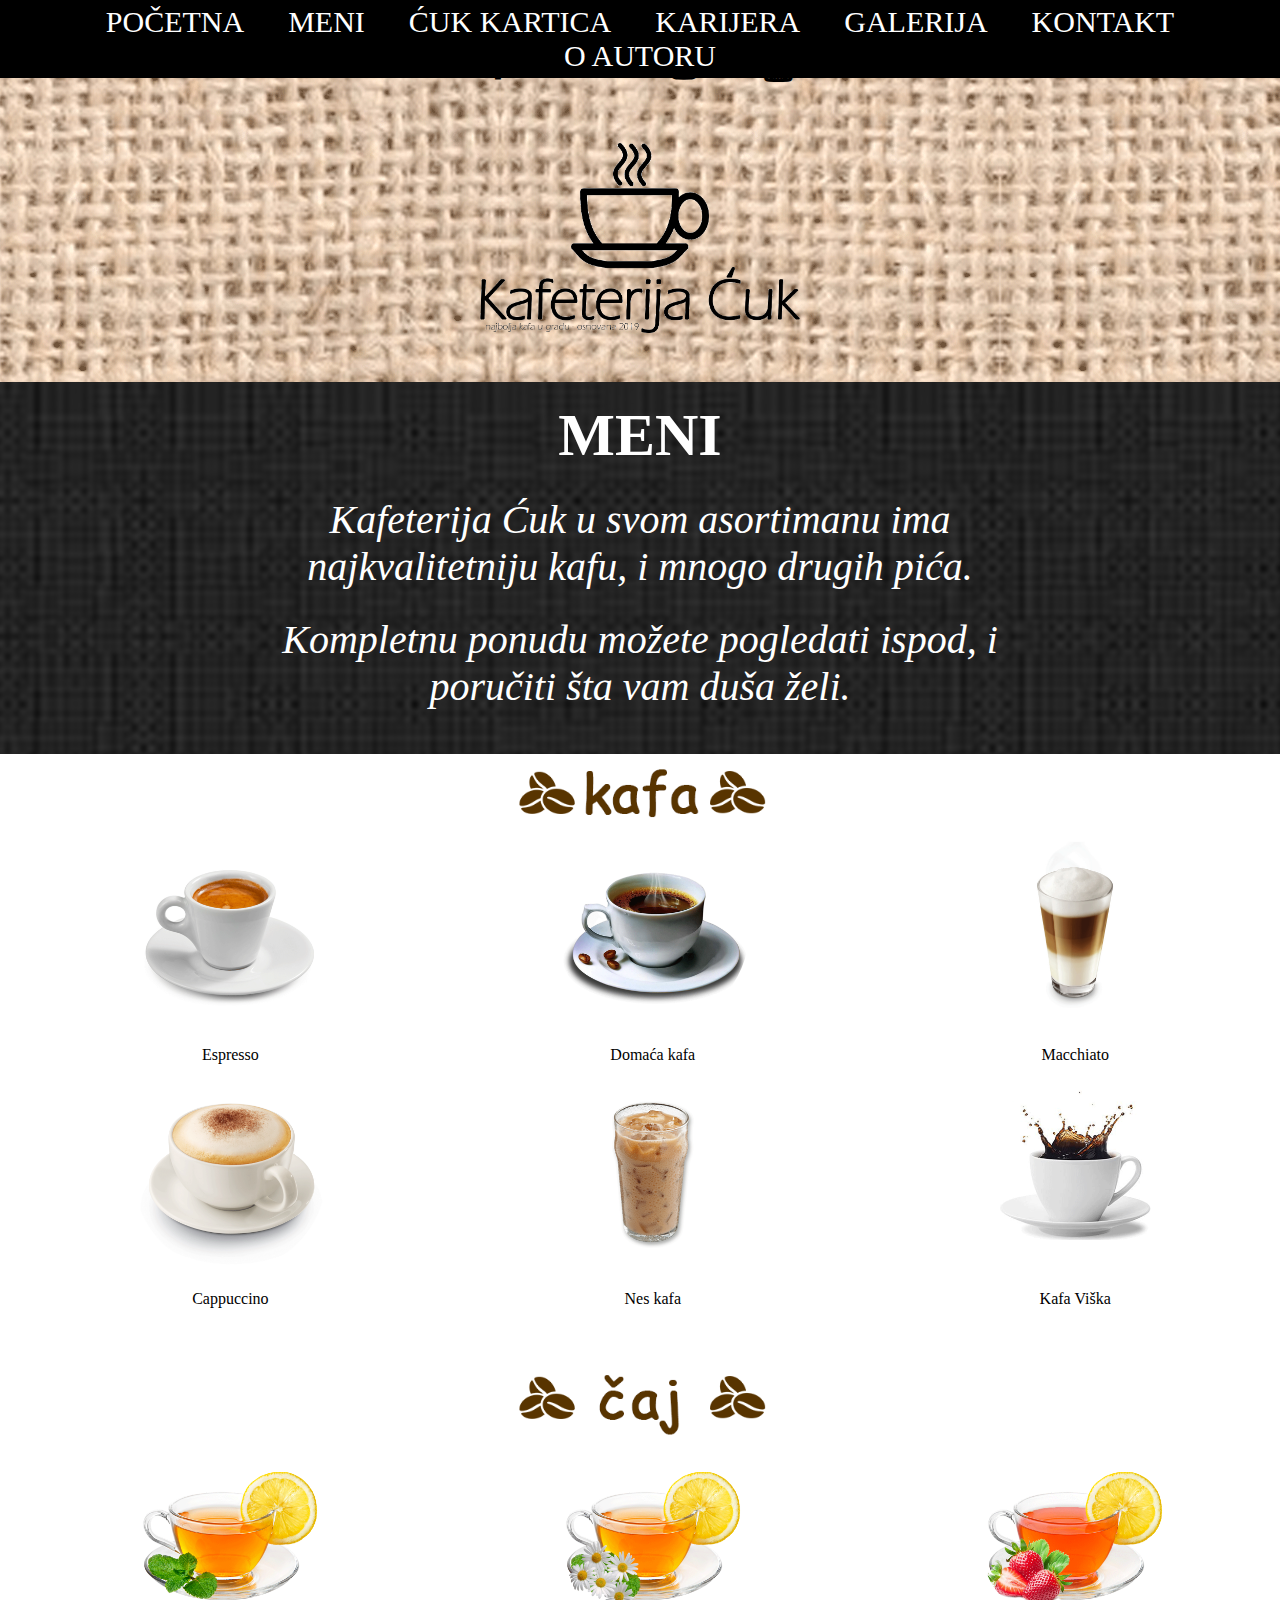
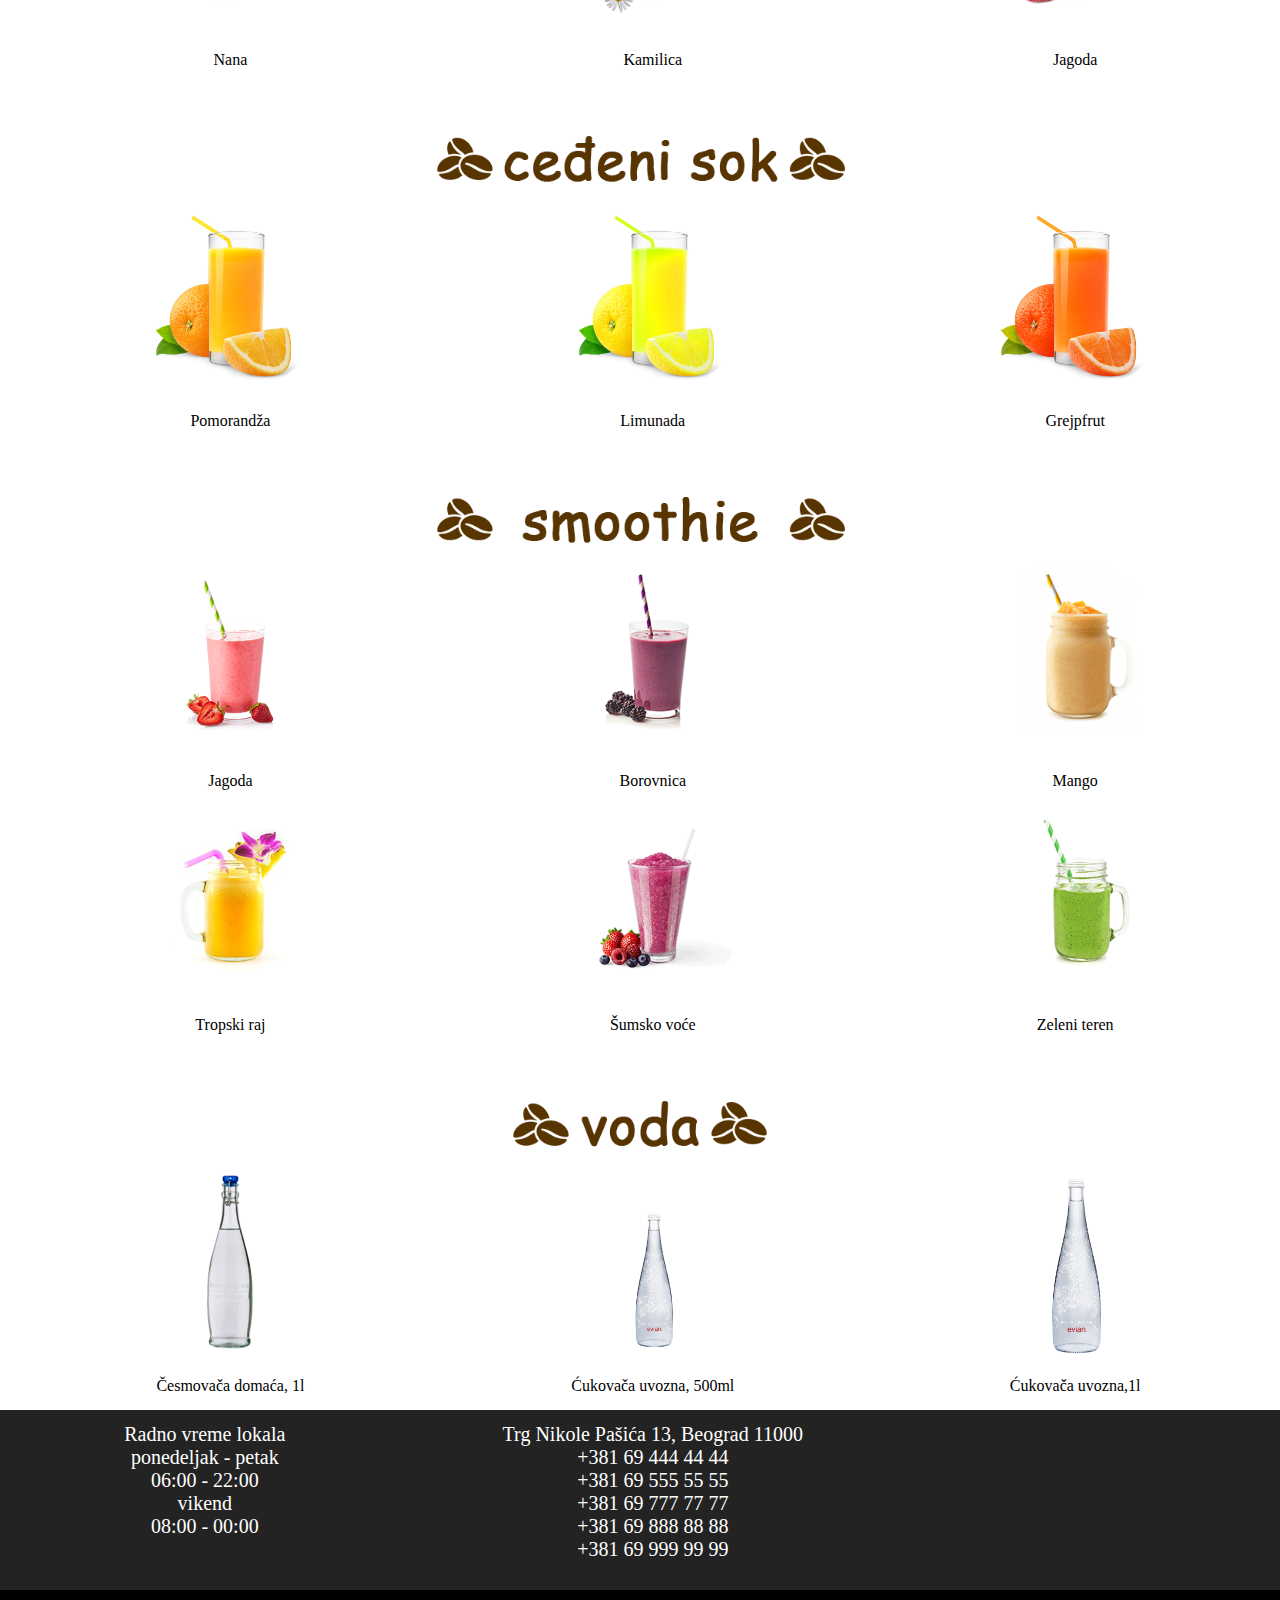
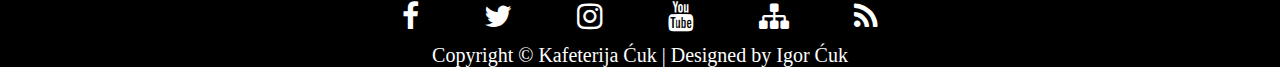
<file: meni.html>
<!DOCTYPE html>
<html>
<head>
	<title>Meni | Kafeterija Ćuk</title>
	<link rel="icon" href="images/icon.png">
	<meta charset="UTF-8">
	<meta name="robots" content="all"/>
	<meta name="viewport" content="width=device-width, initial-scale=1.0">
	<meta name="author" content="mailto:igorcuk.126.17@gmail.com"/>
	<meta name="description" content="Dobrodošli u Kafeteriju Ćuk, jedinu kafeteriju gde ljudi dolaze da zaista uživaju u kafi."/>
	<meta name="keywords" content="kafeterija, ćuk, kafa, esspreso, domaća, macchiato, cappuccino, nes, kafa viska, caj nana, kamilica, jagoda, pomorandza, grejpfrut, smoothie, voda, Cukovaca, domaca, uvozna"/>
	<link rel="stylesheet" type="text/css" href="css/style.css"/>
	<link rel="stylesheet" href="https://cdnjs.cloudflare.com/ajax/libs/font-awesome/4.7.0/css/font-awesome.min.css">	
</head>
<body>
	<div id="okvir">
		<div id="header">
			<div id="Hgore">
				<ul>
					<li><a href="index.html">POČETNA</a></li>
					<li><a href="meni.html">MENI</a></li>
					<li><a href="cukKartica.html">ĆUK KARTICA</a></li>
					<li><a href="karijera.html">KARIJERA</a></li>
					<li><a href="galerija.html">GALERIJA</a></li>
					<li><a href="kontakt.html">KONTAKT</a></li>
					<li><a href="oAutoru.html">O AUTORU</a></li>
				</ul>
			</div></br></br>
			<div id="Hdole">
				<div id="socMediaHeader">
					<ul>	
						<li><a href="https://www.facebook.com/IgorCuk97"  class="fa fa-facebook"  target="_blank"></a></li>
						<li><a href="https://www.twitter.com/IgorCuk97"   class="fa fa-twitter"   target="_blank"></a></li>
						<li><a href="https://www.instagram.com/IgorCuk97" class="fa fa-instagram" target="_blank"></a></li>
						<li><a href="https://www.youtube.com/IgorCuk97"   class="fa fa-youtube"   target="_blank"></a></li>
					</ul>
				</div> </br></br>
				<div id="logo">
					<a href="index.html">
					<img src="images/logo001.png" align="center" width="50%"/>
					</a>
				</div> </br></br>
			</div>
		</div>	
		<div id="sadrzaj">
			<div id="SAgore">
				<h1>MENI</h1>
				<div id="SAsredinaTekst">
					<i><p>Kafeterija Ćuk u svom asortimanu ima najkvalitetniju kafu, i mnogo drugih pića.</p></i>
					<i><p>Kompletnu ponudu možete pogledati ispod, i poručiti šta vam duša želi.</p></i>
				</div>
			</div>
				<div class="galleryMeni">
				
					<img src="images/meniNaslov001.png" alt="kafa naslov" width="60%">
					<div class="goreMeni">
						<div class="produkt">
							<a href="images/meni001.png" target="_blank">
								<img class="img-circle" src="images/meni001.png" alt="Espresso" width="50%">
							</a>
							<div class="desc">Espresso</div>
						</div>
						<div class="produkt">	
							<a href="images/meni002.png" target="_blank">
								<img class="img-circle" src="images/meni002.png" alt="Domaća Kafa" width="50%">
							</a>
							<div class="desc">Domaća kafa</div>
						</div>
						<div class="produkt">	
							<a href="images/meni003.png" target="_blank">
								<img class="img-circle" src="images/meni003.png" alt="Macchiato" width="50%">
							</a>
							<div class="desc">Macchiato</div>
						</div>
						<div class="cleaner">
						</div>
					</div>
					<div class="doleMeni">
						<div class="produkt">
							<a href="images/meni004.png" target="_blank">
								<img class="img-circle" src="images/meni004.png" alt="Cappuccino" width="50%">
							</a>
							<div class="desc">Cappuccino</div>
						</div>
						<div class="produkt">	
							<a href="images/meni005.png" target="_blank">
								<img class="img-circle" src="images/meni005.png" alt="Nes Kafa" width="50%">
							</a>
							<div class="desc">Nes kafa</div>
						</div>
						<div class="produkt">	
							<a href="images/meni006.png" target="_blank">
								<img class="img-circle" src="images/meni006.png" alt="Kafa Viška" width="50%">
							</a>
							<div class="desc">Kafa Viška</div>
						</div>
						<div class="cleaner">
						</div></br></br>
						
					<img src="images/meniNaslov002.png" alt="čaj naslov" width="60%">
					<div class="goreMeni">
						<div class="produkt">
							<a href="images/meni007.png" target="_blank">
								<img class="img-circle" src="images/meni007.png" alt="Nana" width="50%">
							</a>
							<div class="desc">Nana</div>
						</div>
						<div class="produkt">	
							<a href="images/meni007.png" target="_blank">
								<img class="img-circle" src="images/meni008.png" alt="Kamilica" width="50%">
							</a>
							<div class="desc">Kamilica</div>
						</div>
						<div class="produkt">	
							<a href="images/meni007.png" target="_blank">
								<img class="img-circle" src="images/meni009.png" alt="Jagoda" width="50%">
							</a>
							<div class="desc">Jagoda</div>
						</div>
						<div class="cleaner">
						</div>
					</div>
				</div></br></br>
				
				<img src="images/meniNaslov003.png" alt="ceđeni sok" width="60%">
					<div class="goreMeni">
						<div class="produkt">
							<a href="images/meni013.png" target="_blank">
								<img class="img-circle" src="images/meni013.png" alt="Pomorandža" width="50%">
							</a>
							<div class="desc">Pomorandža</div>
						</div>
						<div class="produkt">	
							<a href="images/meni014.png" target="_blank">
								<img class="img-circle" src="images/meni014.png" alt="Limunada" width="50%">
							</a>
							<div class="desc">Limunada</div>
						</div>
						<div class="produkt">	
							<a href="images/meni015.png" target="_blank">
								<img class="img-circle" src="images/meni015.png" alt="Grejpfrut" width="50%">
							</a>
							<div class="desc">Grejpfrut</div>
						</div>
						<div class="cleaner">
						</div>
					</div>
				</div></br></br>
				
				<img src="images/meniNaslov004.png" alt="smoothie" width="60%">
					<div class="goreMeni">
						<div class="produkt">
							<a href="images/meni019.png" target="_blank">
								<img class="img-circle" src="images/meni019.png" alt="Jagoda" width="50%">
							</a>
							<div class="desc">Jagoda</div>
						</div>
						<div class="produkt">	
							<a href="images/meni020.png" target="_blank">
								<img class="img-circle" src="images/meni020.png" alt="Borovnica" width="50%">
							</a>
							<div class="desc">Borovnica</div>
						</div>
						<div class="produkt">	
							<a href="images/meni021.png" target="_blank">
								<img class="img-circle" src="images/meni021.png" alt="Mango" width="50%">
							</a>
							<div class="desc">Mango</div>
						</div>
						<div class="cleaner">
						</div>
					</div>
					<div class="doleMeni">
						<div class="produkt">
							<a href="images/meni022.png" target="_blank">
								<img class="img-circle" src="images/meni022.png" alt="Tropski raj" width="50%">
							</a>
							<div class="desc">Tropski raj</div>
						</div>
						<div class="produkt">	
							<a href="images/meni023.png" target="_blank">
								<img class="img-circle" src="images/meni023.png" alt="Šumsko voće" width="50%">
							</a>
							<div class="desc">Šumsko voće</div>
						</div>
						<div class="produkt">	
							<a href="images/meni024.png" target="_blank">
								<img class="img-circle" src="images/meni024.png" alt="Zeleni teren" width="50%">
							</a>
							<div class="desc">Zeleni teren</div>
						</div>
						<div class="cleaner">
						</div>
				</div></br></br>
				
				<img src="images/meniNaslov005.png" alt="voda" width="60%">
					<div class="goreMeni">
						<div class="produkt">
							<a href="images/meni025.png" target="_blank">
								<img class="img-circle" src="images/meni025.png" alt="Pomorandža" width="50%">
							</a>
							<div class="desc">Česmovača domaća, 1l</div>
						</div>
						<div class="produkt">	
							<a href="images/meni026.png" target="_blank">
								<img class="img-circle" src="images/meni026.png" alt="Limunada" width="50%">
							</a>
							<div class="desc">Ćukovača uvozna, 500ml</div>
						</div>
						<div class="produkt">	
							<a href="images/meni027.png" target="_blank">
								<img class="img-circle" src="images/meni027.png" alt="Grejpfrut" width="50%">
							</a>
							<div class="desc">Ćukovača uvozna,1l </div>
						</div>
						<div class="cleaner">
						</div>
					</div>
		</div>
		<div id="footer">
			<div id="Fgore">
				<div id="radnoVreme">
					<p>Radno vreme lokala</p>
					<p>ponedeljak - petak</p>
					<p>06:00 - 22:00</p>
					<p>vikend</p>
					<p>08:00 - 00:00</p>
				</div>
				<div id="kontakLokacija">
					<p>Trg Nikole Pašića 13, Beograd 11000</p>
					<p>+381 69 444 44 44</p>
					<p>+381 69 555 55 55</p>
					<p>+381 69 777 77 77</p>
					<p>+381 69 888 88 88</p>
					<p>+381 69 999 99 99</p>
				</div>
				<div id="mapa">
					<iframe src="https://www.google.com/maps/embed?pb=!1m18!1m12!1m3!1d1374.9537082530694!2d20.465511969026206!3d44.811667371217226!2m3!1f0!2f0!3f0!3m2!1i1024!2i768!4f13.1!3m3!1m2!1s0x475a7aaf8eb12313%3A0xb5d1ff9ef988d573!2sNational+Assembly+of+Serbia!5e0!3m2!1sen!2srs!4v1509642885760" frameborder="5" style="border:0" allowfullscreen></iframe>
				</div>
				<div class="cleaner">
				</div>
			</div>
			<div id="Fdole">
				<div id="socMediaFooter">
						<ul>	
							<li><a href="https://www.facebook.com/IgorCuk97"  class="fa fa-facebook"  target="_blank"></a></li>
							<li><a href="https://www.twitter.com/IgorCuk97"   class="fa fa-twitter"   target="_blank"></a></li>
							<li><a href="https://www.instagram.com/IgorCuk97" class="fa fa-instagram" target="_blank"></a></li>
							<li><a href="https://www.youtube.com/IgorCuk97"   class="fa fa-youtube"   target="_blank"></a></li>
							<li><a href="sitemap.xml" class="fa fa-sitemap"		target="_blank"></a></li>
							<li><a href="rssfeed.xml" class="fa fa-rss"			target="_blank"></a></li>
						</ul>
						<p> Copyright &copy; Kafeterija Ćuk | Designed by <a href="oAutoru.html">Igor Ćuk</a></p>
				</div>
			</div>
		</div>
	</div>
</body>
</html>
</file>
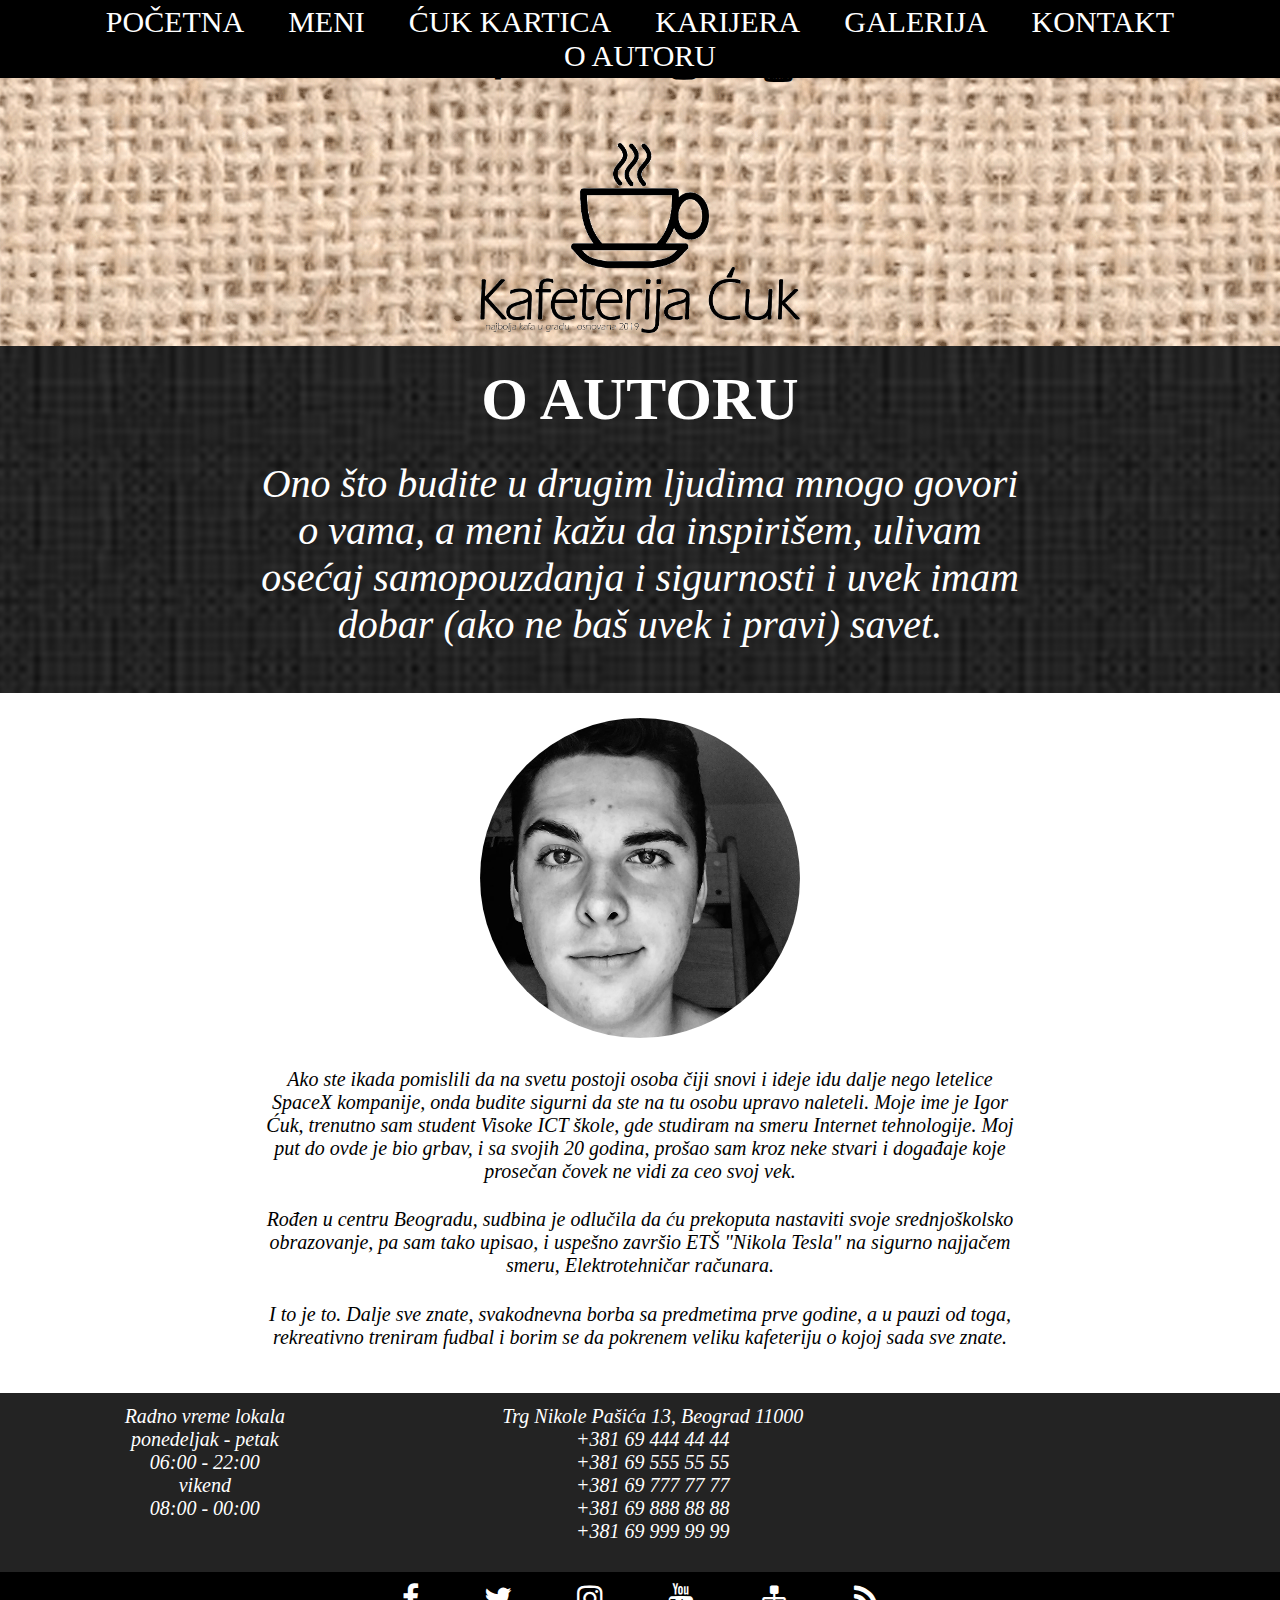
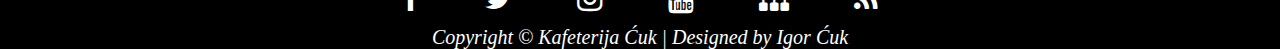
<file: oAutoru.html>
<!DOCTYPE html>
<html>
<head>
	<title>O autoru | Kafeterija Ćuk</title>
	<link rel="icon" href="images/icon.png">
	<meta charset="UTF-8">
	<meta name="robots" content="all"/>
	<meta name="viewport" content="width=device-width, initial-scale=1.0">
	<meta name="author" content="mailto:igorcuk.126.17@gmail.com"/>
	<meta name="description" content="Dobrodošli u Kafeteriju Ćuk, jedinu kafeteriju gde ljudi dolaze da zaista uživaju u kafi."/>
	<meta name="keywords" content="kafeterija, ćuk, kafa, o autoru, igor cuk, web dizajn"/>
	<link rel="stylesheet" type="text/css" href="css/style.css"/>
	<link rel="stylesheet" href="https://cdnjs.cloudflare.com/ajax/libs/font-awesome/4.7.0/css/font-awesome.min.css">	
</head>
<body>
	<div id="okvir">
		<div id="header">
			<div id="Hgore">
				<ul>
					<li><a href="index.html">POČETNA</a></li>
					<li><a href="meni.html">MENI</a></li>
					<li><a href="cukKartica.html">ĆUK KARTICA</a></li>
					<li><a href="karijera.html">KARIJERA</a></li>
					<li><a href="galerija.html">GALERIJA</a></li>
					<li><a href="kontakt.html">KONTAKT</a></li>
					<li><a href="oAutoru.html">O AUTORU</a></li>
				</ul>
			</div></br></br>
			<div id="Hdole">
				<div id="socMediaHeader">
					<ul>	
						<li><a href="https://www.facebook.com/IgorCuk97"  class="fa fa-facebook"  target="_blank"></a></li>
						<li><a href="https://www.twitter.com/IgorCuk97"   class="fa fa-twitter"   target="_blank"></a></li>
						<li><a href="https://www.instagram.com/IgorCuk97" class="fa fa-instagram" target="_blank"></a></li>
						<li><a href="https://www.youtube.com/IgorCuk97"   class="fa fa-youtube"   target="_blank"></a></li>
					</ul>
				</div> </br></br>
				<div id="logo">
					<a href="index.html">
					<img src="images/logo001.png" align="center"/>
					</a>
				</div>
			</div>
		</div>	
		<div id="sadrzaj">
			<div id="SAgore">
				<h1>O AUTORU</h1>
				<div id="SAsredinaTekst">
					<i><p>Ono što budite u drugim ljudima mnogo govori o vama, a meni kažu da inspirišem, ulivam osećaj samopouzdanja i sigurnosti i uvek imam dobar (ako ne baš uvek i pravi) savet.</p></i>
				</div>
			</div>
			
			<div id="SAsredina">
				<img class="img-circle" src="images/oautoru002.png" alt="Igor Ćuk" width="25%">
				<div id="SAsredinaTekst">
					<i><p>Ako ste ikada pomislili da na svetu postoji osoba čiji snovi i ideje idu dalje nego letelice SpaceX kompanije, onda budite sigurni da ste na tu osobu upravo naleteli. Moje ime je Igor Ćuk, trenutno sam student Visoke ICT škole, gde studiram na smeru Internet tehnologije. Moj put do ovde je bio grbav, i sa svojih 20 godina, prošao sam kroz neke stvari i događaje koje prosečan čovek ne vidi za ceo svoj vek.</p></i>
					<i><p>Rođen u centru Beogradu, sudbina je odlučila da ću prekoputa nastaviti svoje srednjoškolsko obrazovanje, pa sam tako upisao, i uspešno završio ETŠ "Nikola Tesla" na sigurno najjačem smeru, Elektrotehničar računara.</p></i>
					<i><p>I to je to. Dalje sve znate, svakodnevna borba sa predmetima prve godine, a u pauzi od toga, rekreativno treniram fudbal i borim se da pokrenem veliku kafeteriju o kojoj sada sve znate.</p>
				</div>
			</div></br>
		</div>
		<div id="footer">
			<div id="Fgore">
				<div id="radnoVreme">
					<p>Radno vreme lokala</p>
					<p>ponedeljak - petak</p>
					<p>06:00 - 22:00</p>
					<p>vikend</p>
					<p>08:00 - 00:00</p>
				</div>
				<div id="kontakLokacija">
					<p>Trg Nikole Pašića 13, Beograd 11000</p>
					<p>+381 69 444 44 44</p>
					<p>+381 69 555 55 55</p>
					<p>+381 69 777 77 77</p>
					<p>+381 69 888 88 88</p>
					<p>+381 69 999 99 99</p>
				</div>
				<div id="mapa">
					<iframe src="https://www.google.com/maps/embed?pb=!1m18!1m12!1m3!1d1374.9537082530694!2d20.465511969026206!3d44.811667371217226!2m3!1f0!2f0!3f0!3m2!1i1024!2i768!4f13.1!3m3!1m2!1s0x475a7aaf8eb12313%3A0xb5d1ff9ef988d573!2sNational+Assembly+of+Serbia!5e0!3m2!1sen!2srs!4v1509642885760" frameborder="5" style="border:0" allowfullscreen></iframe>
				</div>
				<div class="cleaner">
				</div>
			</div>
			<div id="Fdole">
				<div id="socMediaFooter">
						<ul>	
							<li><a href="https://www.facebook.com/IgorCuk97"  class="fa fa-facebook"  target="_blank"></a></li>
							<li><a href="https://www.twitter.com/IgorCuk97"   class="fa fa-twitter"   target="_blank"></a></li>
							<li><a href="https://www.instagram.com/IgorCuk97" class="fa fa-instagram" target="_blank"></a></li>
							<li><a href="https://www.youtube.com/IgorCuk97"   class="fa fa-youtube"   target="_blank"></a></li>
							<li><a href="sitemap.xml" class="fa fa-sitemap"		target="_blank"></a></li>
							<li><a href="rssfeed.xml" class="fa fa-rss"			target="_blank"></a></li>
						</ul>
						<p> Copyright &copy; Kafeterija Ćuk | Designed by <a href="oAutoru.html">Igor Ćuk</a></p>
				</div>
			</div>
		</div>
	</div>
</body>
</html>
</file>
<file: css/style.css>
*
{
	margin: 0 auto;
	padding: 0px;
	text-align: center;
	font-family: Franklin Gothic Book;
}
body
{
	background-image:url(../images/background001.png);
	background-color:hsla(31, 83%, 67.6%, 0.83);
}
#okvir
{
	width: 100%;
}
/*HEDER*/
/*HEDER meni*/
#header #Hgore
{
	width: 100%;
	padding: 5px 0px 5px 0px;
	position: fixed;
	background-color: #000000;
	z-index:2;
}
#header #Hgore ul
{
	list-style-type: none;
}
#header #Hgore ul li
{
	display: inline-block;
	margin: 0 auto;
	margin-right: 20px;
	margin-left: 20px;
	font-size: 30px;	
}
#header #Hgore ul li a
{
	text-decoration: none;
	color: #ffffff;
	margin: 0 auto;
}
#header #Hgore ul li a:hover
{
	color: #f1af68;	
}
/*HEDER meni kraj*/
/*HEDER soc media i logo*/
#header #Hdole
{
	width: 100%;
	margin: 0 auto;
}
#header #Hdole #logo
{
	width: 50%;
}
#header #Hdole #logo img
{
	width: 50%;
	padding: 2%;
}
#header #Hdole #socMediaHeader
{
	width: inherit;
	padding: 5px 0px 5px 0px;
}
#header #Hdole #socMediaHeader ul
{
	list-style-type: none;	
}
#header #Hdole #socMediaHeader ul li
{
	display: inline-block;
	margin: 5px 30px 3px 30px;
	font-size: 35px;
}
#header #Hdole #socMediaHeader ul li a
{
	text-decoration: none;
	color: #000000;
	margin: 0 auto;
}
#header #Hdole #socMediaHeader ul li a:hover
{
	color: #f1af68;
}
/*HEDER soc media i logo kraj*/
/*SADRZAJ*/
#sadrzaj
{
	background-color: #ffffff;
}
/*INDEX STRANA*/
/*SADRZAJ index strana*/
#sadrzaj #Ssredina #SsredinaTekst p
{
	margin: 2% 20% 2% 20%;
	font-size: 20px;
}
#sadrzaj #Ssredina .SsredinaSlike
{	
	width: 30%;
	margin: 10px 20px 10px 20px;
	float: left;
}
#sadrzaj #Sdole
{	
	width: 100%;
}
#sadrzaj #Sdole .SsredinaSlike
{	
	width: 33.3333333333%;
	float: left;
	position: relative;
}
#sadrzaj #Sdole .SsredinaSlike:hover .overlay {
  opacity: 1;
}
/*SADRZAJ index strana kraj*/
/* CUK KARTICA STRANA*/
/*FORMA cukKartica strana*/
#Sforma
{
	width: 70%;
	margin-top: 2%;
}
#Sforma input[type=text], select
{
    width: 100%;
    padding: 12px 20px;
    margin: 8px 0;
    display: inline-block;
    border: 1px solid #ccc;
    border-radius: 4px;
    box-sizing: border-box;
}
#Sforma input[type=email], select
{
    width: 100%;
    padding: 12px 20px;
    margin: 8px 0;
    display: inline-block;
    border: 1px solid #ccc;
    border-radius: 4px;
    box-sizing: border-box;
}
#Sforma input[type=submit]
{
    width: 100%;
    background-color: #f1af68;
    color: white;
    padding: 14px 20px;
    margin: 8px 0;
    border: none;
    border-radius: 4px;
    cursor: pointer;
}
#Sforma input[type=submit]:hover
{
    background-color: #fbb05e;
}
#Sforma 
{
    border-radius: 5px;
    background-color: #f2f2f2;
    padding: 20px;
}
/*FORMA cukKartica strana kraj*/
/*MENI STRANA*/
/*SADRZAJ meni strana*/
#sadrzaj .galleryMeni
{
	width: 100%;
}
#sadrzaj .galleryMeni .goreMeni
{
	width: 100%;	
}
#sadrzaj .galleryMeni .doleMeni
{
	width: 100%;
}
.produkt
{
	float: left;
	margin-left: 3%;
	width:30%;
}
.desc 
{
    padding: 15px;
    text-align: center;
}
/*SADRZAJ meni strana kraj*/
/*KONTAKT STRANA*/
/*SADRZAJ kontakt strana*/
#sadrzaj #kontaktCuk
{
	float: center;
	width: 40%;
}
#sadrzaj #kontaktCuk .kontaktTekst
{
	font-size: 20px;
}
#sadrzaj .kontaktOsoblje .kontaktTekst
{
	float: left;
	width: 30%;
	margin: 0 auto;
	font-size: 20px;
	margin-left:10%;
	margin-right:10%;
}
/*SADRZAJ kontakt strana kraj*/
/*GALERIJA STRANA*/
/*SADRZAJ galerija strana*/
#sadrzaj #galerija
{
	padding: 5% 0% 5% 0%;
}
#sadrzaj #galerija a
{
	text-decoration: none;
}
#sadrzaj #galerija a:hover
{
	opacity: 0.8;
}
/*SADRZAJ galerija strana kraj*/
/*KARIJERA STRANA*/
/*SADRZAJ karijera strana*/
#sadrzaj .karijera
{
	width: 30%;
	float: left;
	margin: 2% 10% 2% 10%;
}
/*SADRZAJ karijera strana kraj*/
/*OAUTORU STRANA*/
/*SADRZAJ oautoru strana*/
#sadrzaj #SAgore
{
	background-image: url('../images/oautoru001.png');
	color: #ffffff;
	padding: 1.5% 0%;
}
#sadrzaj #SAgore h1
{
	font-size: 60px;
}
#sadrzaj #SAgore #SAsredinaTekst p
{
	margin: 2% 20% 2% 20%;
	font-size: 40px;
}
#sadrzaj #SAsredina img
{
	margin-top: 2%;
}
#sadrzaj #SAsredina #SAsredinaTekst p
{
	margin: 2% 20% 2% 20%;
	font-size: 20px;
}
/*SADRZAJ oautoru strana kraj*/
/*FOOTER DIV*/
#footer
{
    bottom: 0;
    width: 100%;
    background-color: #232323;
    text-align: center;
}
#footer p
{
	color: #ffffff;
	
}
/*FOOTER gore DIV*/
#footer #Fgore
{
	width:100%;
	height: 23%;
	padding: 1% 1% 1% 1%;
}
#footer #Fgore #radnoVreme
{
	width: 30%;
	font-size: 20px;
	height: 100%;
	float:left;
	margin-right: 5%;
	}
#footer #Fgore #kontakLokacija
{
	width: 30%;
	font-size: 20px;
	float: left;
	height: 100%;
}
#footer #Fgore #mapa
{
	width: 30%;
	height: 100%;
	float: right;
}
/*FOOTER dole DIV*/
#footer #Fdole
{
	width:100%;
	display: block;
}
#footer #Fdole #socMediaFooter
{
	width: 100%;
	font-size: 20px;
	float: center;
	background-color: #000000;
}
#footer #Fdole #socMediaFooter ul
{
	list-style-type: none;	
}
#footer #Fdole #socMediaFooter ul li
{
	display: inline-block;
	margin: 10px 30px 10px 30px;
	font-size: 30px;	
}
#footer #Fdole #socMediaFooter ul li a
{
	text-decoration: none;
	color: #ffffff;
	margin: 0 auto;
}
#footer #Fdole #socMediaFooter ul li a:hover
{
	color: #f1af68;
}
#footer #Fdole #socMediaFooter p
{
	color: #ffffff;
}
#footer #Fdole p a
{
	text-decoration: none;
	color: #ffffff;
	margin: 0 auto;
}
#footer #Fdole p a:hover
{
	color: #f1af68;
}
.overlay
{
  position: absolute;
  top: 0;
  bottom: 0;
  left: 0;
  right: 0;
  height: 100%;
  width: 100%;
  opacity: 0;
  transition: .5s ease;
  background-color: #f1af68;
}
.text
{
  color: white;
  font-size: 50px;
  position: absolute;
  top: 50%;
  left: 50%;
  transform: translate(-50%, -50%);
  -ms-transform: translate(-50%, -50%);
}
.img-circle
{
    border-radius:50%;
}
.cleaner
{
	clear: both;
}
</file>
